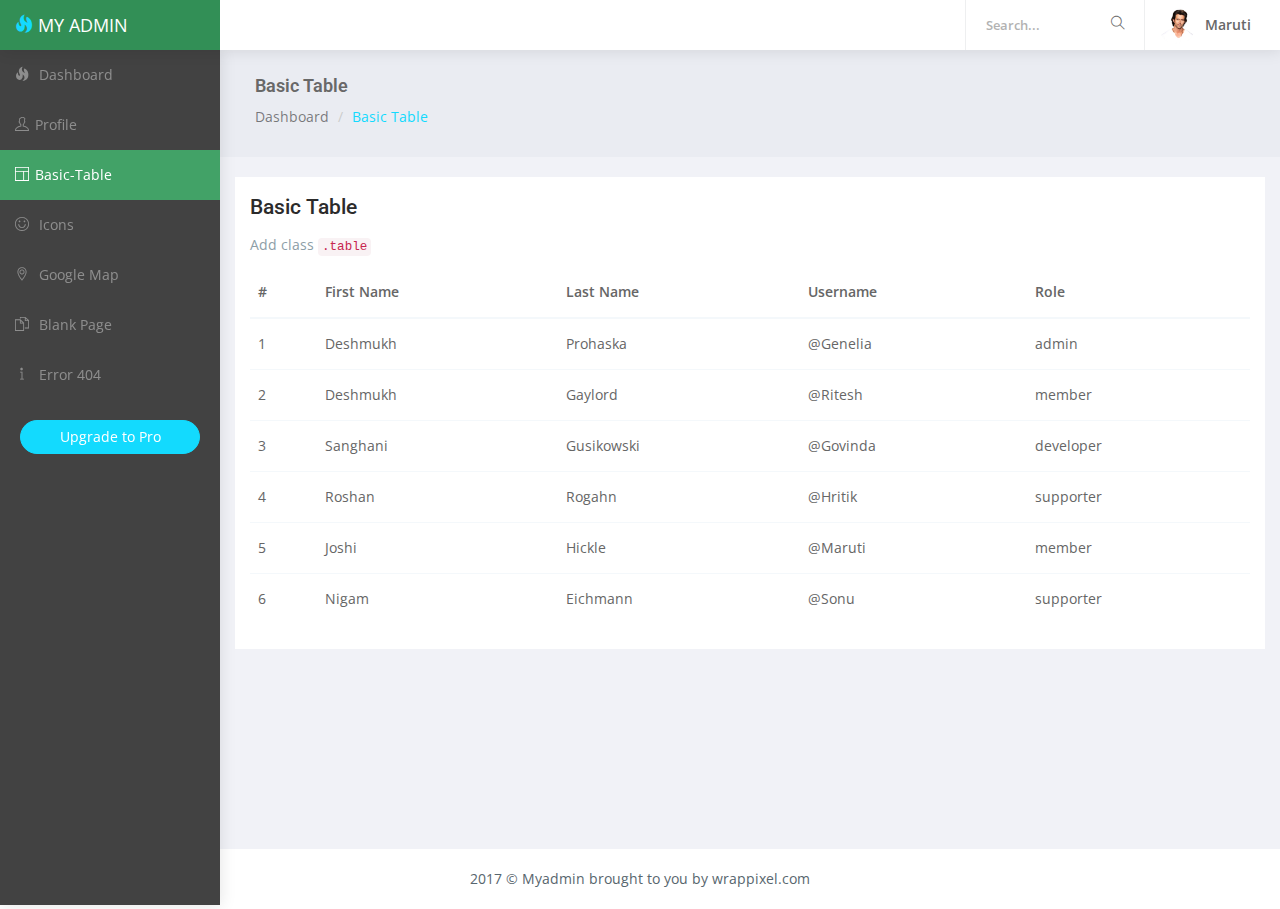
<file: youtubeProject/static/admin/basic-table.html>
<!DOCTYPE html>
<html lang="en">

<head>
    <meta charset="utf-8">
    <meta http-equiv="X-UA-Compatible" content="IE=edge">
    <meta name="viewport" content="width=device-width, initial-scale=1">
    <meta name="description" content="">
    <meta name="author" content="">
    <link rel="icon" type="image/png" sizes="16x16" href="images/favicon.png">
    <title>My Admin - is a responsive admin template</title>
    <!-- Bootstrap Core CSS -->
    <link href="bower_components/bootstrap/dist/css/bootstrap.min.css" rel="stylesheet">
    <!-- Menu CSS -->
    <link href="bower_components/metisMenu/dist/metisMenu.min.css" rel="stylesheet">
    <!-- Custom CSS -->
    <link href="css/style.css" rel="stylesheet">
    <!-- HTML5 Shim and Respond.js IE8 support of HTML5 elements and media queries -->
    <!-- WARNING: Respond.js doesn't work if you view the page via file:// -->
    <!--[if lt IE 9]>
    <script src="https://oss.maxcdn.com/libs/html5shiv/3.7.0/html5shiv.js"></script>
    <script src="https://oss.maxcdn.com/libs/respond.js/1.4.2/respond.min.js"></script>
<![endif]-->
</head>

<body>
    <!-- Preloader -->
    <div class="preloader">
        <div class="cssload-speeding-wheel"></div>
    </div>
    <div id="wrapper">
        <!-- Navigation -->
        <nav class="navbar navbar-default navbar-static-top" style="margin-bottom: 0">
            <div class="navbar-header"> <a class="navbar-toggle hidden-sm hidden-md hidden-lg " href="javascript:void(0)" data-toggle="collapse" data-target=".navbar-collapse"><i class="ti-menu"></i></a>
                <div class="top-left-part"><a class="logo" href="index.html"><i class="glyphicon glyphicon-fire"></i>&nbsp;<span class="hidden-xs">My Admin</span></a></div>
                <ul class="nav navbar-top-links navbar-left hidden-xs">
                    <li><a href="javascript:void(0)" class="open-close hidden-xs hidden-lg waves-effect waves-light"><i class="ti-arrow-circle-left ti-menu"></i></a></li>
                </ul>
                <ul class="nav navbar-top-links navbar-right pull-right">
                    <li>
                        <form role="search" class="app-search hidden-xs">
                            <input type="text" placeholder="Search..." class="form-control">
                            <a href=""><i class="ti-search"></i></a>
                        </form>
                    </li>
                    <li>
                        <a class="profile-pic" href="#"> <img src="images/users/hritik.jpg" alt="user-img" width="36" class="img-circle"><b class="hidden-xs">Maruti</b> </a>
                    </li>
                </ul>
            </div>
            <!-- /.navbar-header -->
            <!-- /.navbar-top-links -->
            <!-- /.navbar-static-side -->
        </nav>
        <div class="navbar-default sidebar nicescroll" role="navigation">
            <div class="sidebar-nav navbar-collapse ">
                <ul class="nav" id="side-menu">
                    <li class="sidebar-search hidden-sm hidden-md hidden-lg">
                        <div class="input-group custom-search-form">
                            <input type="text" class="form-control" placeholder="Search...">
                            <span class="input-group-btn">
                                <button class="btn btn-default" type="button"><i class="ti-search"></i> </button>
                            </span>
                        </div>
                    </li>
                    <li>
                        <a href="index.html" class="waves-effect"><i class="glyphicon glyphicon-fire fa-fw"></i> Dashboard</a>
                    </li>
                    <li>
                        <a href="profile.html" class="waves-effect"><i class="ti-user fa-fw"></i>Profile</a>
                    </li>
                    <li>
                        <a href="basic-table.html" class="waves-effect"><i class="ti-layout fa-fw"></i>Basic-Table</a>
                    </li>
                    <li>
                        <a href="themifyicon.html" class="waves-effect"><i class="ti-face-smile fa-fw"></i> Icons</a>
                    </li>
                    <li>
                        <a href="map-google.html" class="waves-effect"><i class="ti-location-pin fa-fw"></i> Google Map</a>
                    </li>
                    <li>
                        <a href="blank.html" class="waves-effect"><i class="ti-files fa-fw"></i> Blank Page</a>
                    </li>
                    <li>
                        <a href="404.html" class="waves-effect"><i class="ti-info fa-fw"></i> Error 404</a>
                    </li>
                </ul>
                <div class="center p-20">
                    <span class="hide-menu"><a href="http://wrappixel.com/templates/myadmin/" target="_blank" class="btn btn-info btn-block btn-rounded waves-effect waves-light">Upgrade to Pro</a></span>
                </div>
            </div>
            <!-- /.sidebar-collapse -->
        </div>
        <!-- Page Content -->
        <div id="page-wrapper">
            <div class="container-fluid">
                <div class="row bg-title">
                    <div class="col-lg-12">
                        <h4 class="page-title">Basic Table</h4>
                        <ol class="breadcrumb">
                            <li><a href="#">Dashboard</a></li>
                            <li class="active">Basic Table</li>
                        </ol>
                    </div>
                    <!-- /.col-lg-12 -->
                </div>
                <!-- row -->
                <div class="row">
                    <div class="col-sm-12">
                        <div class="white-box">
                            <h3>Basic Table</h3>
                            <p class="text-muted">Add class <code>.table</code></p>
                            <div class="table-responsive">
                                <table class="table">
                                    <thead>
                                        <tr>
                                            <th>#</th>
                                            <th>First Name</th>
                                            <th>Last Name</th>
                                            <th>Username</th>
                                            <th>Role</th>
                                        </tr>
                                    </thead>
                                    <tbody>
                                        <tr>
                                            <td>1</td>
                                            <td>Deshmukh</td>
                                            <td>Prohaska</td>
                                            <td>@Genelia</td>
                                            <td>admin</td>
                                        </tr>
                                        <tr>
                                            <td>2</td>
                                            <td>Deshmukh</td>
                                            <td>Gaylord</td>
                                            <td>@Ritesh</td>
                                            <td>member</td>
                                        </tr>
                                        <tr>
                                            <td>3</td>
                                            <td>Sanghani</td>
                                            <td>Gusikowski</td>
                                            <td>@Govinda</td>
                                            <td>developer</td>
                                        </tr>
                                        <tr>
                                            <td>4</td>
                                            <td>Roshan</td>
                                            <td>Rogahn</td>
                                            <td>@Hritik</td>
                                            <td>supporter</td>
                                        </tr>
                                        <tr>
                                            <td>5</td>
                                            <td>Joshi</td>
                                            <td>Hickle</td>
                                            <td>@Maruti</td>
                                            <td>member</td>
                                        </tr>
                                        <tr>
                                            <td>6</td>
                                            <td>Nigam</td>
                                            <td>Eichmann</td>
                                            <td>@Sonu</td>
                                            <td>supporter</td>
                                        </tr>
                                    </tbody>
                                </table>
                            </div>
                        </div>
                    </div>
                </div>
            </div>
            <!-- /.container-fluid -->
        </div>
        <!-- /#page-wrapper -->
        <footer class="footer text-center"> 2017 &copy; Myadmin brought to you by wrappixel.com </footer>
    </div>
    <!-- /#wrapper -->
    <!-- jQuery -->
    <script src="bower_components/jquery/dist/jquery.min.js"></script>
    <!-- Bootstrap Core JavaScript -->
    <script src="bower_components/bootstrap/dist/js/bootstrap.min.js"></script>
    <!-- Menu Plugin JavaScript -->
    <script src="bower_components/metisMenu/dist/metisMenu.min.js"></script>
    <!--Nice scroll JavaScript -->
    <script src="js/jquery.nicescroll.js"></script>
    <!--Wave Effects -->
    <script src="js/waves.js"></script>
    <!-- Custom Theme JavaScript -->
    <script src="js/myadmin.js"></script>
</body>

</html>
</file>
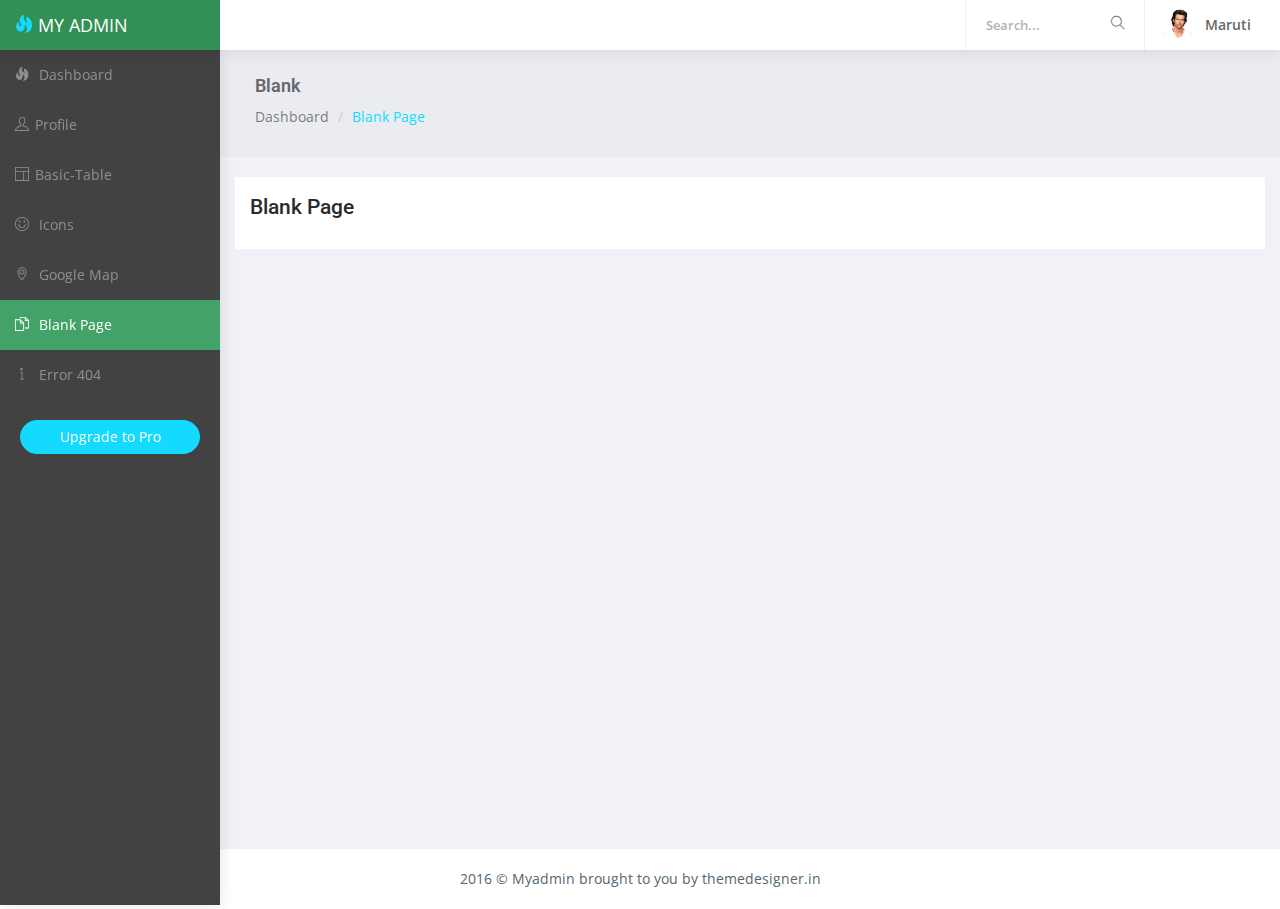
<file: youtubeProject/static/admin/blank.html>
<!DOCTYPE html>
<html lang="en">

<head>
    <meta charset="utf-8">
    <meta http-equiv="X-UA-Compatible" content="IE=edge">
    <meta name="viewport" content="width=device-width, initial-scale=1">
    <meta name="description" content="">
    <meta name="author" content="">
    <link rel="icon" type="image/png" sizes="16x16" href="images/favicon.png">
    <title>My Admin - is a responsive admin template</title>
    <!-- Bootstrap Core CSS -->
    <link href="bower_components/bootstrap/dist/css/bootstrap.min.css" rel="stylesheet">
    <!-- Menu CSS -->
    <link href="bower_components/metisMenu/dist/metisMenu.min.css" rel="stylesheet">
    <!-- Custom CSS -->
    <link href="css/style.css" rel="stylesheet">
    <!-- HTML5 Shim and Respond.js IE8 support of HTML5 elements and media queries -->
    <!-- WARNING: Respond.js doesn't work if you view the page via file:// -->
    <!--[if lt IE 9]>
    <script src="https://oss.maxcdn.com/libs/html5shiv/3.7.0/html5shiv.js"></script>
    <script src="https://oss.maxcdn.com/libs/respond.js/1.4.2/respond.min.js"></script>
<![endif]-->
</head>

<body>
    <!-- Preloader -->
    <div class="preloader">
        <div class="cssload-speeding-wheel"></div>
    </div>
    <div id="wrapper">
        <!-- Navigation -->
        <nav class="navbar navbar-default navbar-static-top" style="margin-bottom: 0">
            <div class="navbar-header"> <a class="navbar-toggle hidden-sm hidden-md hidden-lg " href="javascript:void(0)" data-toggle="collapse" data-target=".navbar-collapse"><i class="ti-menu"></i></a>
                <div class="top-left-part"><a class="logo" href="index.html"><i class="glyphicon glyphicon-fire"></i>&nbsp;<span class="hidden-xs">My Admin</span></a></div>
                <ul class="nav navbar-top-links navbar-left hidden-xs">
                    <li><a href="javascript:void(0)" class="open-close hidden-xs hidden-lg waves-effect waves-light"><i class="ti-arrow-circle-left ti-menu"></i></a></li>
                </ul>
                <ul class="nav navbar-top-links navbar-right pull-right">
                    <li>
                        <form role="search" class="app-search hidden-xs">
                            <input type="text" placeholder="Search..." class="form-control">
                            <a href=""><i class="ti-search"></i></a>
                        </form>
                    </li>
                    <li>
                        <a class="profile-pic" href="#"> <img src="images/users/hritik.jpg" alt="user-img" width="36" class="img-circle"><b class="hidden-xs">Maruti</b> </a>
                    </li>
                </ul>
            </div>
            <!-- /.navbar-header -->
            <!-- /.navbar-top-links -->
            <!-- /.navbar-static-side -->
        </nav>
        <div class="navbar-default sidebar nicescroll" role="navigation">
            <div class="sidebar-nav navbar-collapse ">
                <ul class="nav" id="side-menu">
                    <li class="sidebar-search hidden-sm hidden-md hidden-lg">
                        <div class="input-group custom-search-form">
                            <input type="text" class="form-control" placeholder="Search...">
                            <span class="input-group-btn">
                                <button class="btn btn-default" type="button"><i class="ti-search"></i> </button>
                            </span>
                        </div>
                    </li>
                    <li>
                        <a href="index.html" class="waves-effect"><i class="glyphicon glyphicon-fire fa-fw"></i> Dashboard</a>
                    </li>
                    <li>
                        <a href="profile.html" class="waves-effect"><i class="ti-user fa-fw"></i>Profile</a>
                    </li>
                    <li>
                        <a href="basic-table.html" class="waves-effect"><i class="ti-layout fa-fw"></i>Basic-Table</a>
                    </li>
                    <li>
                        <a href="themifyicon.html" class="waves-effect"><i class="ti-face-smile fa-fw"></i> Icons</a>
                    </li>
                    <li>
                        <a href="map-google.html" class="waves-effect"><i class="ti-location-pin fa-fw"></i> Google Map</a>
                    </li>
                    <li>
                        <a href="blank.html" class="waves-effect"><i class="ti-files fa-fw"></i> Blank Page</a>
                    </li>
                    <li>
                        <a href="404.html" class="waves-effect"><i class="ti-info fa-fw"></i> Error 404</a>
                    </li>
                </ul>
                <div class="center p-20">
                    <span class="hide-menu"><a href="http://wrappixel.com/templates/myadmin/" target="_blank" class="btn btn-info btn-block btn-rounded waves-effect waves-light">Upgrade to Pro</a></span>
                </div>
            </div>
            <!-- /.sidebar-collapse -->
        </div>
        <!-- Page Content -->
        <div id="page-wrapper">
            <div class="container-fluid">
                <div class="row bg-title">
                    <div class="col-lg-12">
                        <h4 class="page-title">Blank</h4>
                        <ol class="breadcrumb">
                            <li><a href="#">Dashboard</a></li>
                            <li class="active">Blank Page</li>
                        </ol>
                    </div>
                    <!-- /.col-lg-12 -->
                </div>
                <!-- row -->
                <div class="row">
                    <div class="col-md-12">
                        <div class="white-box">
                            <h3>Blank Page</h3>
                        </div>
                    </div>
                </div>
                <!-- /.row -->
            </div>
            <!-- /.container-fluid -->
        </div>
        <!-- /#page-wrapper -->
        <footer class="footer text-center"> 2016 &copy; Myadmin brought to you by themedesigner.in </footer>
        <footer class="footer text-center"> 2016 &copy; Myadmin brought to you by themedesigner.in </footer>
    </div>
    <!-- /#wrapper -->
    <!-- jQuery -->
    <script src="bower_components/jquery/dist/jquery.min.js"></script>
    <!-- Bootstrap Core JavaScript -->
    <script src="bower_components/bootstrap/dist/js/bootstrap.min.js"></script>
    <!-- Menu Plugin JavaScript -->
    <script src="bower_components/metisMenu/dist/metisMenu.min.js"></script>
    <!--Nice scroll JavaScript -->
    <script src="js/jquery.nicescroll.js"></script>
    <!--Wave Effects -->
    <script src="js/waves.js"></script>
    <!-- Custom Theme JavaScript -->
    <script src="js/myadmin.js"></script>
</body>

</html>
</file>
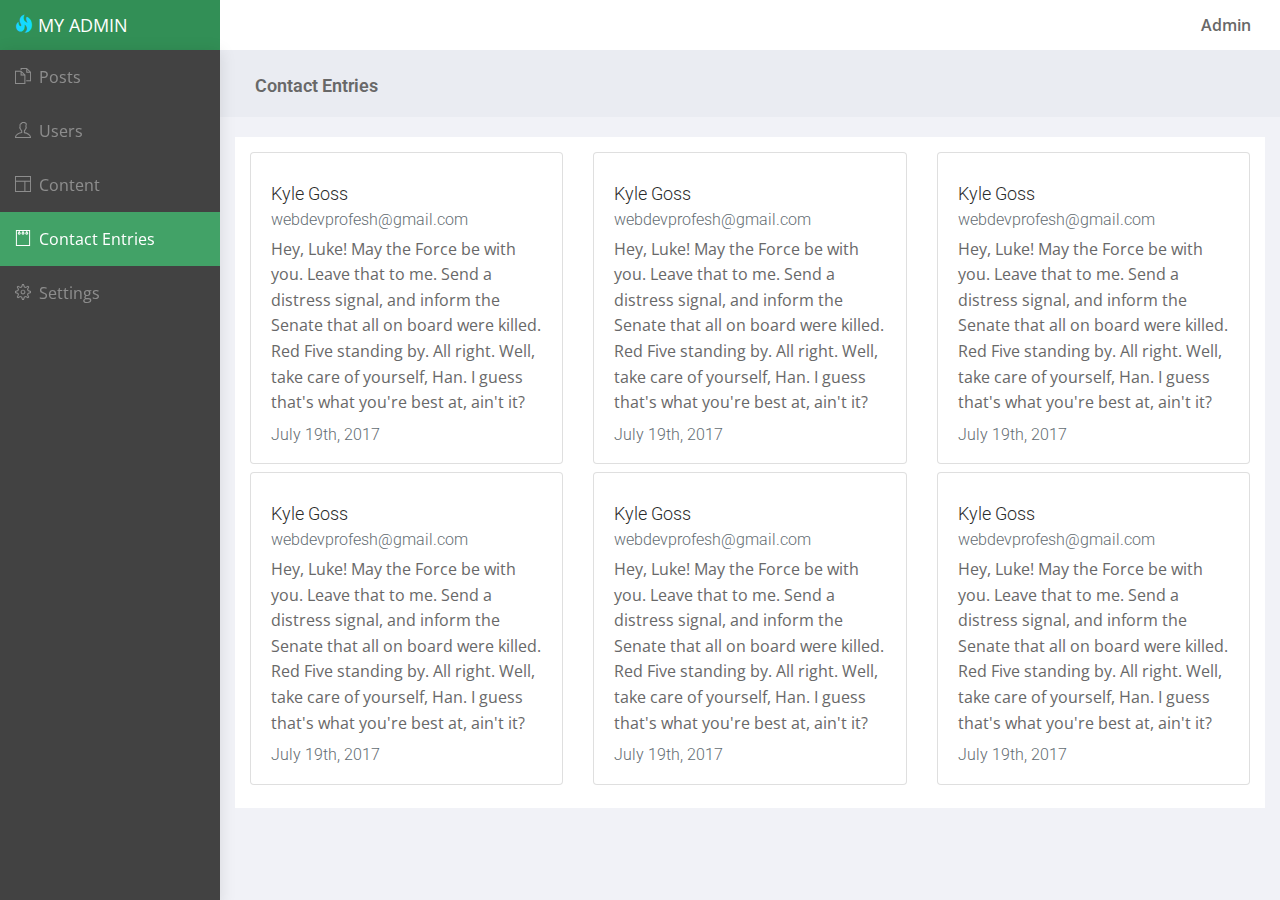
<file: youtubeProject/static/admin/contact-entries.html>
<!DOCTYPE html>
<html lang="en">

<head>
    <meta charset="utf-8">
    <meta http-equiv="X-UA-Compatible" content="IE=edge">
    <meta name="viewport" content="width=device-width, initial-scale=1">
    <meta name="description" content="">
    <meta name="author" content="">
    <link rel="icon" type="image/png" sizes="16x16" href="images/favicon.png">
    <title>Web Dev Profesh - My Admin</title>
    <!-- Bootstrap Core CSS -->
    <link href="../assets/css/bootstrap.min.css" rel="stylesheet">
    <!-- Menu CSS -->
    <link href="bower_components/metisMenu/dist/metisMenu.min.css" rel="stylesheet">

    <link href="bower_components/morrisjs/morris.css" rel="stylesheet">
    <!-- Admin CSS -->
    <link href="css/style.css" rel="stylesheet">
    <!-- HTML5 Shim and Respond.js IE8 support of HTML5 elements and media queries -->
    <!-- WARNING: Respond.js doesn't work if you view the page via file:// -->
    <!--[if lt IE 9]>
    <script src="https://oss.maxcdn.com/libs/html5shiv/3.7.0/html5shiv.js"></script>
    <script src="https://oss.maxcdn.com/libs/respond.js/1.4.2/respond.min.js"></script>
<![endif]-->
</head>

<body>
    <!-- Preloader -->
    <div class="preloader">
        <div class="cssload-speeding-wheel"></div>
    </div>
    <div id="wrapper">
        <!-- Navigation -->
        <nav class="navbar navbar-default navbar-static-top" style="margin-bottom: 0">
            <div class="navbar-header"> <a class="navbar-toggle hidden-sm-up " href="javascript:void(0)" data-toggle="collapse" data-target=".navbar-collapse"><i class="ti-menu"></i></a>
                <div class="top-left-part"><a class="logo" href="index.html"><i class="glyphicon glyphicon-fire"></i>&nbsp;<span class="hidden-xs-down">My Admin</span></a></div>
                <ul class="nav navbar-top-links navbar-left hidden-xs-down">
                    <li><a href="javascript:void(0)" class="open-close hidden-xs-down hidden-lg-up waves-effect waves-light"><i class="ti-arrow-circle-left ti-menu"></i></a></li>
                </ul>
                <ul class="nav navbar-top-links navbar-right float-right">
                    <li>
                        <a class="profile-pic" href="#"> <b>Admin</b> </a>
                    </li>
                </ul>
            </div>
            <!-- /.navbar-header -->
            <!-- /.navbar-top-links -->
            <!-- /.navbar-static-side -->
        </nav>
        <div class="navbar-default sidebar nicescroll" role="navigation">
            <div class="sidebar-nav navbar-collapse ">
                <ul class="nav" id="side-menu">
                    <li>
                        <a href="index.html" class="waves-effect"><i class="ti ti-files fa-fw"></i> Posts</a>
                    </li>
                    <li>
                        <a href="users.html" class="waves-effect"><i class="ti-user fa-fw"></i> Users</a>
                    </li>
                    <li>
                        <a href="content.html" class="waves-effect"><i class="ti-layout fa-fw"></i> Content</a>
                    </li>
                    <li>
                        <a href="contact-entries.html" class="waves-effect"><i class="ti-notepad fa-fw"></i> Contact Entries</a>
                    </li>
                    <li>
                        <a href="settings.html" class="waves-effect"><i class="ti-settings fa-fw"></i> Settings</a>
                    </li>
                </ul>
            </div>
            <!-- /.sidebar-collapse -->
        </div>
        <!-- Page Content -->
        <div id="page-wrapper">
            <div class="container-fluid">
                <div class="row bg-title">
                    <div class="col-lg-12">
                        <h4 class="page-title">Contact Entries</h4>
                    </div>
                    <!-- /.col-lg-12 -->
                </div>
                <!-- /.row -->
                <div class="row">
                    <div class="col-md-12 col-lg-12 col-sm-12">
                        <div class="white-box">
                            <div class="row row-in">
                              <div class="col mb-2">
                                <div class="card">
                                  <div class="card-block">
                                    <h4 class="card-title">Kyle Goss</h4>
                                    <h6 class="card-subtitle mb-2 text-muted">webdevprofesh@gmail.com</h6>
                                    <p class="card-text">Hey, Luke! May the Force be with you. Leave that to me. Send a distress signal, and inform the Senate that all on board were killed. Red Five standing by. All right. Well, take care of yourself, Han. I guess that's what you're best at, ain't it?</p>
                                    <h6 class="card-subtitle text-muted">July 19th, 2017</h6>
                                  </div>
                                </div>
                              </div>
                              <div class="col mb-2">
                                <div class="card">
                                  <div class="card-block">
                                    <h4 class="card-title">Kyle Goss</h4>
                                    <h6 class="card-subtitle mb-2 text-muted">webdevprofesh@gmail.com</h6>
                                    <p class="card-text">Hey, Luke! May the Force be with you. Leave that to me. Send a distress signal, and inform the Senate that all on board were killed. Red Five standing by. All right. Well, take care of yourself, Han. I guess that's what you're best at, ain't it?</p>
                                    <h6 class="card-subtitle text-muted">July 19th, 2017</h6>
                                  </div>
                                </div>
                              </div>
                              <div class="col mb-2">
                                <div class="card">
                                  <div class="card-block">
                                    <h4 class="card-title">Kyle Goss</h4>
                                    <h6 class="card-subtitle mb-2 text-muted">webdevprofesh@gmail.com</h6>
                                    <p class="card-text">Hey, Luke! May the Force be with you. Leave that to me. Send a distress signal, and inform the Senate that all on board were killed. Red Five standing by. All right. Well, take care of yourself, Han. I guess that's what you're best at, ain't it?</p>
                                    <h6 class="card-subtitle text-muted">July 19th, 2017</h6>
                                  </div>
                                </div>
                              </div>
                              <div class="col mb-2">
                                <div class="card">
                                  <div class="card-block">
                                    <h4 class="card-title">Kyle Goss</h4>
                                    <h6 class="card-subtitle mb-2 text-muted">webdevprofesh@gmail.com</h6>
                                    <p class="card-text">Hey, Luke! May the Force be with you. Leave that to me. Send a distress signal, and inform the Senate that all on board were killed. Red Five standing by. All right. Well, take care of yourself, Han. I guess that's what you're best at, ain't it?</p>
                                    <h6 class="card-subtitle text-muted">July 19th, 2017</h6>
                                  </div>
                                </div>
                              </div>
                              <div class="col mb-2">
                                <div class="card">
                                  <div class="card-block">
                                    <h4 class="card-title">Kyle Goss</h4>
                                    <h6 class="card-subtitle mb-2 text-muted">webdevprofesh@gmail.com</h6>
                                    <p class="card-text">Hey, Luke! May the Force be with you. Leave that to me. Send a distress signal, and inform the Senate that all on board were killed. Red Five standing by. All right. Well, take care of yourself, Han. I guess that's what you're best at, ain't it?</p>
                                    <h6 class="card-subtitle text-muted">July 19th, 2017</h6>
                                  </div>
                                </div>
                              </div>
                              <div class="col mb-2">
                                <div class="card">
                                  <div class="card-block">
                                    <h4 class="card-title">Kyle Goss</h4>
                                    <h6 class="card-subtitle mb-2 text-muted">webdevprofesh@gmail.com</h6>
                                    <p class="card-text">Hey, Luke! May the Force be with you. Leave that to me. Send a distress signal, and inform the Senate that all on board were killed. Red Five standing by. All right. Well, take care of yourself, Han. I guess that's what you're best at, ain't it?</p>
                                    <h6 class="card-subtitle text-muted">July 19th, 2017</h6>
                                  </div>
                                </div>
                              </div>
                            </div>
                        </div>
                    </div>
                </div>
            </div>
            <!-- /.container-fluid -->
        </div>
        <!-- /#page-wrapper -->
    </div>
    <!-- /#wrapper -->
    <!-- jQuery -->
    <script src="bower_components/jquery/dist/jquery.min.js"></script>
    <!-- Bootstrap Core JavaScript -->
    <script src="bower_components/bootstrap/dist/js/bootstrap.min.js"></script>
    <!-- Menu Plugin JavaScript -->
    <script src="bower_components/metisMenu/dist/metisMenu.min.js"></script>
    <!--Nice scroll JavaScript -->
    <script src="js/jquery.nicescroll.js"></script>
    <!--Morris JavaScript -->
    <script src="bower_components/raphael/raphael-min.js"></script>
    <script src="bower_components/morrisjs/morris.js"></script>
    <!--Wave Effects -->
    <script src="js/waves.js"></script>
    <!-- Custom Theme JavaScript -->
    <script src="js/myadmin.js"></script>
    <script src="js/dashboard1.js"></script>
</body>

</html>
</file>
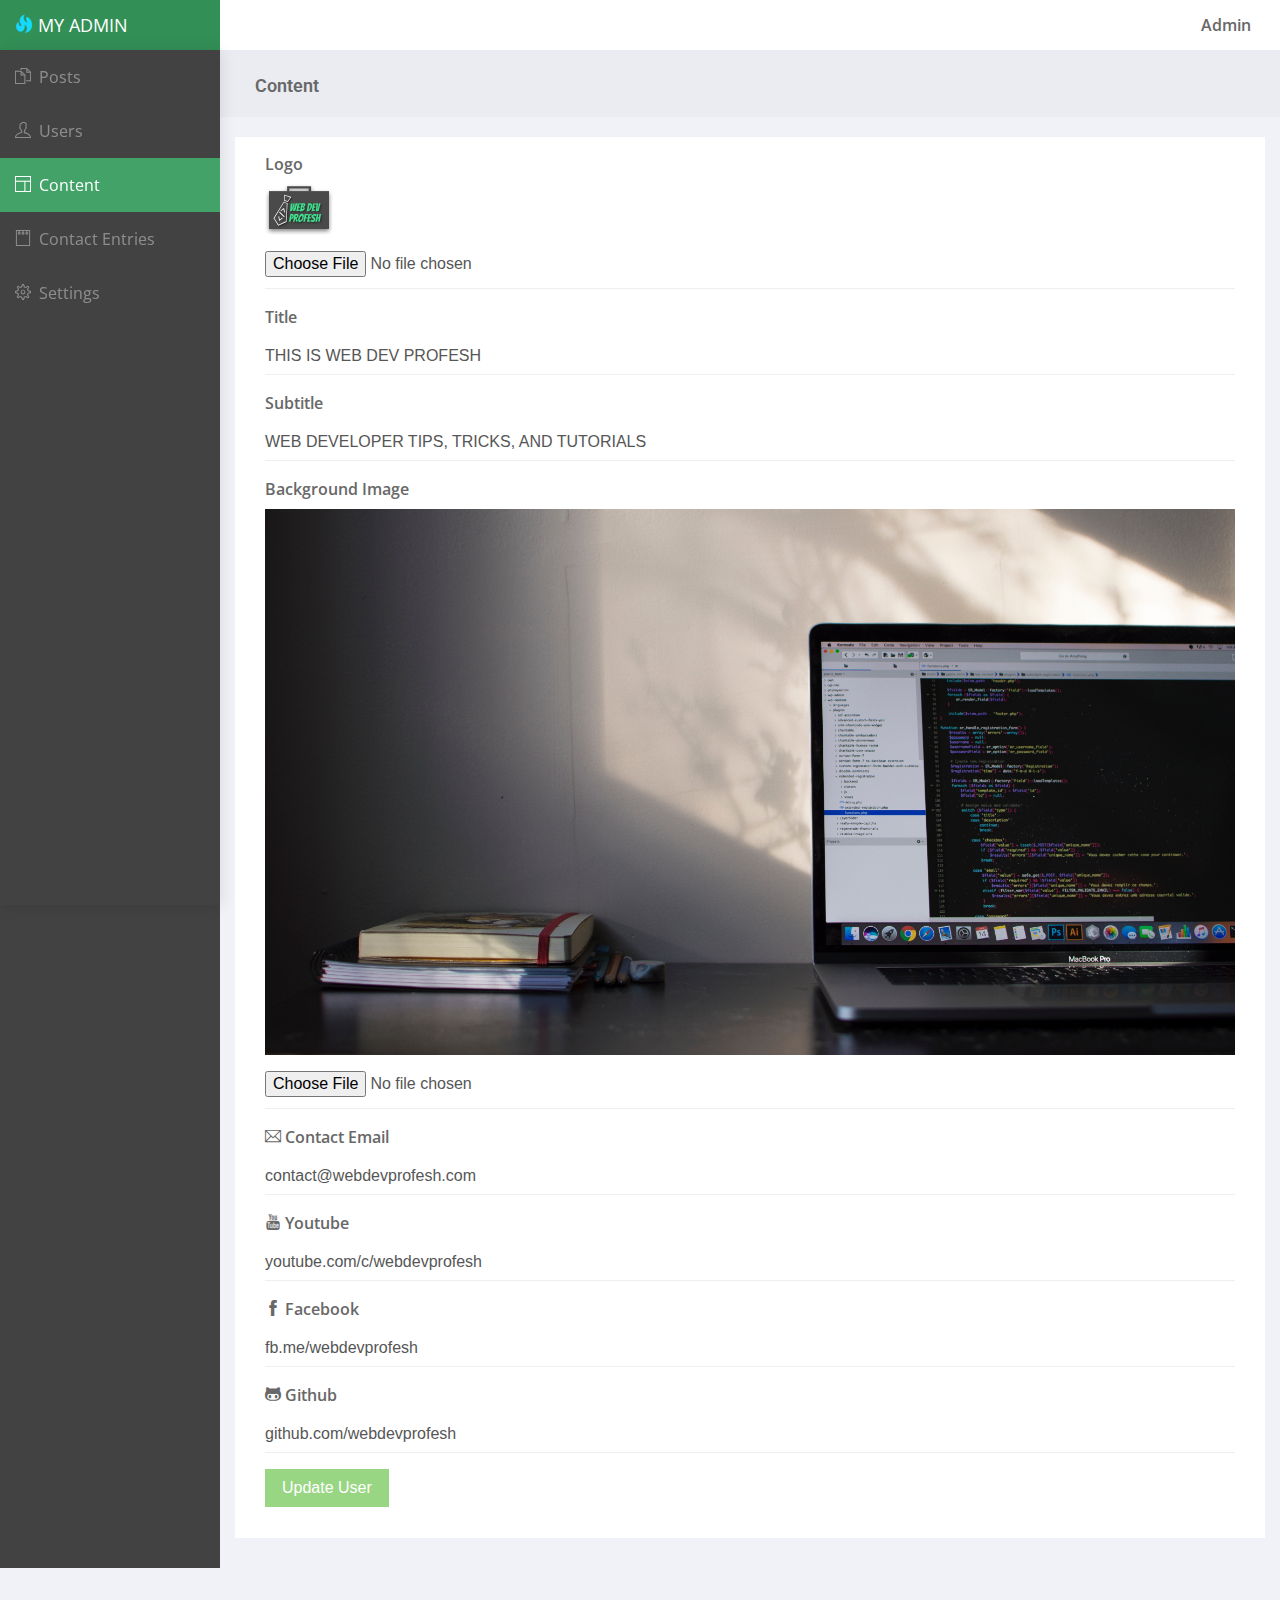
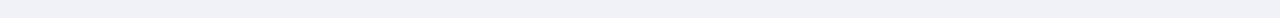
<file: youtubeProject/static/admin/content.html>
<!DOCTYPE html>
<html lang="en">

  <head>
      <meta charset="utf-8">
      <meta http-equiv="X-UA-Compatible" content="IE=edge">
      <meta name="viewport" content="width=device-width, initial-scale=1">
      <meta name="description" content="">
      <meta name="author" content="">
      <link rel="icon" type="image/png" sizes="16x16" href="../images/favicon.png">
      <title>Web Dev Profesh - My Admin</title>
      <!-- Bootstrap Core CSS -->
      <link href="../assets/css/bootstrap.min.css" rel="stylesheet">
      <!-- Menu CSS -->
      <link href="bower_components/metisMenu/dist/metisMenu.min.css" rel="stylesheet">

      <link href="bower_components/morrisjs/morris.css" rel="stylesheet">
      <!-- Admin CSS -->
      <link href="css/style.css" rel="stylesheet">
      <!-- HTML5 Shim and Respond.js IE8 support of HTML5 elements and media queries -->
      <!-- WARNING: Respond.js doesn't work if you view the page via file:// -->
      <!--[if lt IE 9]>
      <script src="https://oss.maxcdn.com/libs/html5shiv/3.7.0/html5shiv.js"></script>
      <script src="https://oss.maxcdn.com/libs/respond.js/1.4.2/respond.min.js"></script>
  <![endif]-->
  </head>

  <body>
    <!-- Preloader -->
    <div class="preloader">
        <div class="cssload-speeding-wheel"></div>
    </div>
    <div id="wrapper">
        <!-- Navigation -->
        <nav class="navbar navbar-default navbar-static-top" style="margin-bottom: 0">
            <div class="navbar-header"> <a class="navbar-toggle hidden-sm-up " href="javascript:void(0)" data-toggle="collapse" data-target=".navbar-collapse"><i class="ti-menu"></i></a>
                <div class="top-left-part"><a class="logo" href="../index.html"><i class="glyphicon glyphicon-fire"></i>&nbsp;<span class="hidden-xs-down">My Admin</span></a></div>
                <ul class="nav navbar-top-links navbar-left hidden-xs-down">
                    <li><a href="javascript:void(0)" class="open-close hidden-xs-down hidden-lg-up waves-effect waves-light"><i class="ti-arrow-circle-left ti-menu"></i></a></li>
                </ul>
                <ul class="nav navbar-top-links navbar-right float-right">
                    <li>
                        <a class="profile-pic" href="#"> <b>Admin</b> </a>
                    </li>
                </ul>
            </div>
            <!-- /.navbar-header -->
            <!-- /.navbar-top-links -->
            <!-- /.navbar-static-side -->
        </nav>
        <div class="navbar-default sidebar nicescroll" role="navigation">
            <div class="sidebar-nav navbar-collapse ">
                <ul class="nav" id="side-menu">
                    <li>
                        <a href="index.html" class="waves-effect"><i class="ti ti-files fa-fw"></i> Posts</a>
                    </li>
                    <li>
                        <a href="users.html" class="waves-effect"><i class="ti-user fa-fw"></i> Users</a>
                    </li>
                    <li>
                        <a href="content.html" class="waves-effect"><i class="ti-layout fa-fw"></i> Content</a>
                    </li>
                    <li>
                        <a href="contact-entries.html" class="waves-effect"><i class="ti-notepad fa-fw"></i> Contact Entries</a>
                    </li>
                    <li>
                        <a href="settings.html" class="waves-effect"><i class="ti-settings fa-fw"></i> Settings</a>
                    </li>
                </ul>
            </div>
            <!-- /.sidebar-collapse -->
        </div>
    <!-- Page Content -->
    <div id="page-wrapper">
        <div class="container-fluid">
            <div class="row bg-title">
                <div class="col-lg-12">
                    <h4 class="page-title">Content</h4>
                </div>
                <!-- /.col-lg-12 -->
            </div>
            <!-- row -->
            <div class="row">
                <div class="col">
                    <div class="white-box">
                        <form action="#" method="post" class="form-horizontal form-material">
                            <div class="form-group">
                                <label for="logo" class="col-md-12">Logo</label>
                                <div class="col-md-12">
                                    <img src="../assets/images/logo.svg" alt="">
                                </div>
                            </div>
                            <div class="form-group">
                                <div class="col-md-12">
                                    <input type="file" class="form-control form-control-line" id="logo" name="logo">
                                </div>
                            </div>
                            <div class="form-group">
                                <label for="title" class="col-md-12">Title</label>
                                <div class="col-md-12">
                                    <input type="input" placeholder="Title" class="form-control form-control-line" name="title" value="THIS IS WEB DEV PROFESH">
                                </div>
                            </div>
                            <div class="form-group">
                                <label for="subtitle" class="col-md-12">Subtitle</label>
                                <div class="col-md-12">
                                    <input type="input" placeholder="Subtitle" class="form-control form-control-line" name="subtitle" value="WEB DEVELOPER TIPS, TRICKS, AND TUTORIALS">
                                </div>
                            </div>
                            <div class="form-group">
                                <label for="bg-image" class="col-md-12">Background Image</label>
                                <div class="col-md-12">
                                    <img src="../assets/images/working.jpg" alt="">
                                </div>
                            </div>
                            <div class="form-group">
                                <div class="col-md-12">
                                    <input type="file" class="form-control form-control-line" id="bg-image" name="bg-image">
                                </div>
                            </div>
                            <div class="form-group">
                                <label for="contact-email" class="col-md-12"><i class="ti-email"></i> Contact Email</label>
                                <div class="col col-md-12">
                                  <input type="input" placeholder="Email Address" class="form-control form-control-line" id="contact-email" name="contact-email" value="contact@webdevprofesh.com">
                                </div>
                            </div>
                            <div class="form-group">
                                <label for="youtube" class="col-md-12"><i class="ti-youtube"></i> Youtube</label>
                                <div class="col-md-12">
                                  <input type="input" placeholder="Channel URL" class="form-control form-control-line" id="youtube" name="youtube" value="youtube.com/c/webdevprofesh">
                                </div>
                            </div>
                            <div class="form-group">
                                <label for="facebook" class="col-md-12"><i class="ti-facebook"></i> Facebook</label>
                                <div class="col-md-12">
                                  <input type="input" placeholder="Facebook Profile URL" class="form-control form-control-line" id="facebook" name="facebook" value="fb.me/webdevprofesh">
                                </div>
                            </div>
                            <div class="form-group">
                                <label for="github" class="col-md-12"><i class="ti-github"></i> Github</label>
                                <div class="col-md-12">
                                  <input type="input" placeholder="Github Profile URL" class="form-control form-control-line" id="github" name="github" value="github.com/webdevprofesh">
                                </div>
                            </div>

                            <div class="form-group">
                                <div class="col-sm-12">
                                    <button class="btn btn-success">Update User</button>
                                </div>
                            </div>
                        </form>
                    </div>
                </div>
            </div>
            <!-- /.row -->
        </div>
        <!-- /.container-fluid -->
    </div>
    <!-- /#page-wrapper -->
  </div>
  <!-- /#wrapper -->
  <!-- jQuery -->
  <script src="bower_components/jquery/dist/jquery.min.js"></script>
  <!-- Bootstrap Core JavaScript -->
  <script src="bower_components/bootstrap/dist/js/bootstrap.min.js"></script>
  <!-- Menu Plugin JavaScript -->
  <script src="bower_components/metisMenu/dist/metisMenu.min.js"></script>
  <!--Nice scroll JavaScript -->
  <script src="js/jquery.nicescroll.js"></script>
  <!--Wave Effects -->
  <script src="js/waves.js"></script>
  <!-- Custom Theme JavaScript -->
  <script src="js/myadmin.js"></script>
</body>

</html>
</file>
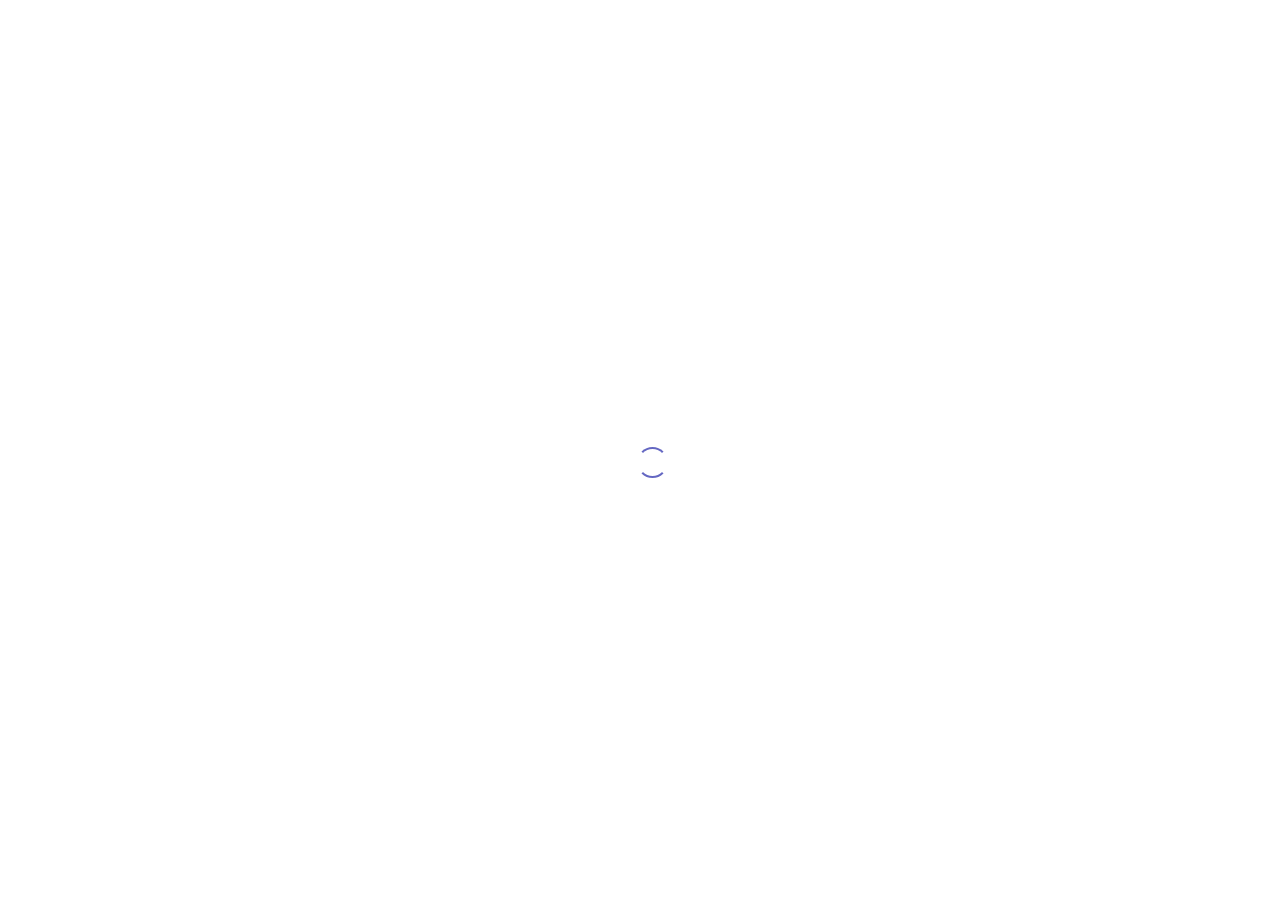
<file: youtubeProject/static/admin/map-google.html>
<!DOCTYPE html>
<html lang="en">

<head>
    <meta charset="utf-8">
    <meta http-equiv="X-UA-Compatible" content="IE=edge">
    <meta name="viewport" content="width=device-width, initial-scale=1">
    <meta name="description" content="">
    <meta name="author" content="">
    <link rel="icon" type="image/png" sizes="16x16" href="images/favicon.png">
    <title>My Admin - is a responsive admin template</title>
    <!-- Bootstrap Core CSS -->
    <link href="bower_components/bootstrap/dist/css/bootstrap.min.css" rel="stylesheet">
    <!-- Menu CSS -->
    <link href="bower_components/metisMenu/dist/metisMenu.min.css" rel="stylesheet">
    <!-- Custom CSS -->
    <link href="css/style.css" rel="stylesheet">
    <!-- HTML5 Shim and Respond.js IE8 support of HTML5 elements and media queries -->
    <!-- WARNING: Respond.js doesn't work if you view the page via file:// -->
    <!--[if lt IE 9]>
    <script src="https://oss.maxcdn.com/libs/html5shiv/3.7.0/html5shiv.js"></script>
    <script src="https://oss.maxcdn.com/libs/respond.js/1.4.2/respond.min.js"></script>
<![endif]-->
</head>

<body>
    <!-- Preloader -->
    <div class="preloader">
        <div class="cssload-speeding-wheel"></div>
    </div>
    <div id="wrapper">
        <!-- Navigation -->
        <nav class="navbar navbar-default navbar-static-top" style="margin-bottom: 0">
            <div class="navbar-header"> <a class="navbar-toggle hidden-sm hidden-md hidden-lg " href="javascript:void(0)" data-toggle="collapse" data-target=".navbar-collapse"><i class="ti-menu"></i></a>
                <div class="top-left-part"><a class="logo" href="index.html"><i class="glyphicon glyphicon-fire"></i>&nbsp;<span class="hidden-xs">My Admin</span></a></div>
                <ul class="nav navbar-top-links navbar-left hidden-xs">
                    <li><a href="javascript:void(0)" class="open-close hidden-xs hidden-lg waves-effect waves-light"><i class="ti-arrow-circle-left ti-menu"></i></a></li>
                </ul>
                <ul class="nav navbar-top-links navbar-right pull-right">
                    <li>
                        <form role="search" class="app-search hidden-xs">
                            <input type="text" placeholder="Search..." class="form-control">
                            <a href=""><i class="ti-search"></i></a>
                        </form>
                    </li>
                    <li>
                        <a class="profile-pic" href="#"> <img src="images/users/hritik.jpg" alt="user-img" width="36" class="img-circle"><b class="hidden-xs">Maruti</b> </a>
                    </li>
                </ul>
            </div>
            <!-- /.navbar-header -->
            <!-- /.navbar-top-links -->
            <!-- /.navbar-static-side -->
        </nav>
        <div class="navbar-default sidebar nicescroll" role="navigation">
            <div class="sidebar-nav navbar-collapse ">
                <ul class="nav" id="side-menu">
                    <li class="sidebar-search hidden-sm hidden-md hidden-lg">
                        <div class="input-group custom-search-form">
                            <input type="text" class="form-control" placeholder="Search...">
                            <span class="input-group-btn">
                                <button class="btn btn-default" type="button"><i class="ti-search"></i> </button>
                            </span>
                        </div>
                    </li>
                    <li>
                        <a href="index.html" class="waves-effect"><i class="glyphicon glyphicon-fire fa-fw"></i> Dashboard</a>
                    </li>
                    <li>
                        <a href="profile.html" class="waves-effect"><i class="ti-user fa-fw"></i>Profile</a>
                    </li>
                    <li>
                        <a href="basic-table.html" class="waves-effect"><i class="ti-layout fa-fw"></i>Basic-Table</a>
                    </li>
                    <li>
                        <a href="themifyicon.html" class="waves-effect"><i class="ti-face-smile fa-fw"></i> Icons</a>
                    </li>
                    <li>
                        <a href="map-google.html" class="waves-effect"><i class="ti-location-pin fa-fw"></i> Google Map</a>
                    </li>
                    <li>
                        <a href="blank.html" class="waves-effect"><i class="ti-files fa-fw"></i> Blank Page</a>
                    </li>
                    <li>
                        <a href="404.html" class="waves-effect"><i class="ti-info fa-fw"></i> Error 404</a>
                    </li>
                </ul>
                <div class="center p-20">
                    <span class="hide-menu"><a href="http://wrappixel.com/templates/myadmin/" target="_blank" class="btn btn-info btn-block btn-rounded waves-effect waves-light">Upgrade to Pro</a></span>
                </div>
            </div>
            <!-- /.sidebar-collapse -->
        </div>
        <!-- Page Content -->
        <div id="page-wrapper">
            <div class="container-fluid">
                <div class="row bg-title">
                    <div class="col-lg-12">
                        <h4 class="page-title">Google Maps</h4>
                        <ol class="breadcrumb">
                            <li><a href="#">Dashboard</a></li>
                            <li class="active">Google Maps Page</li>
                        </ol>
                    </div>
                    <!-- /.col-lg-12 -->
                </div>
                <!-- row -->
                <div class="row">
                    <div class="col-sm-12">
                        <div class="white-box">
                            <h3>Simple Basic Map</h3>
                            <div id="gmaps-simple" class="gmaps"></div>
                        </div>
                    </div>
                </div>
            </div>
            <!-- /.container-fluid -->
        </div>
        <!-- /#page-wrapper -->
        <footer class="footer text-center"> 2017 &copy; Myadmin brought to you by wrappixel.com </footer>
    </div>
    <!-- /#wrapper -->
    <!-- jQuery -->
    <script src="bower_components/jquery/dist/jquery.min.js"></script>
    <!-- Bootstrap Core JavaScript -->
    <script src="bower_components/bootstrap/dist/js/bootstrap.min.js"></script>
    <!-- Menu Plugin JavaScript -->
    <script src="bower_components/metisMenu/dist/metisMenu.min.js"></script>
    <!--Nice scroll JavaScript -->
    <script src="js/jquery.nicescroll.js"></script>
    <!--Wave Effects -->
    <script src="js/waves.js"></script>
    <!-- Custom Theme JavaScript -->
    <script src="js/myadmin.js"></script>
    <!-- google maps api -->
    <script src="http://maps.google.com/maps/api/js?sensor=true"></script>
    <script src="bower_components/gmaps/gmaps.min.js"></script>
    <script src="bower_components/gmaps/jquery.gmaps.js"></script>
</body>

</html>
</file>
<file: youtubeProject/static/admin/css/style.css>
@import url(https://fonts.googleapis.com/css?family=Open+Sans:400,300,400italic,600,700,800);
@import url(https://fonts.googleapis.com/css?family=Roboto:100,300,400,500,700,900);
@import "spinners.css";
.preloader {
    width: 100%;
    height: 100%;
    top: 0;
    position: fixed;
    z-index: 99999;
    background: #fff
}

.preloader .cssload-speeding-wheel {
    position: absolute;
    top: calc(50% - 3.5px);
    left: calc(50% - 3.5px)
}

* {
    outline: 0!important
}

body {
    background: #424242;
    font-family: 'Open Sans', sans-serif;
    margin: 0;
    overflow-x: hidden;
    color: #686868
}

html {
    position: relative;
    min-height: 100%;
    background: #f1f2f7
}

h1,
h2,
h3,
h4,
h5,
h6 {
    color: #2b2b2b;
    font-family: Roboto, sans-serif;
    margin: 10px 0;
    font-weight: 300
}

h1 {
    line-height: 48px;
    font-size: 36px
}

h2 {
    line-height: 36px;
    font-size: 24px
}

h3 {
    line-height: 30px;
    font-size: 21px
}

h4 {
    line-height: 22px;
    font-size: 18px
}

h5 {
    font-size: 16px;
    font-size: 14px
}

blockquote {
    border-left: 5px solid #13dafe!important;
    border: 1px solid rgba(120, 130, 140, .13)
}

p {
    line-height: 1.6
}

b {
    font-weight: 600
}

img {
  max-width: 100%;
}

body a {
    color: #42A267;
}

body a:hover {
    color: #328F56!important;
}

a:active,
a:focus,
a:hover {
    outline: 0;
    text-decoration: none
}

.clear {
    clear: both
}

.font-12 {
    font-size: 12px
}

hr {
    border-color: rgba(120, 130, 140, .13)
}

.b-t {
    border-top: 1px solid rgba(120, 130, 140, .13)
}

.b-b {
    border-bottom: 1px solid rgba(120, 130, 140, .13)
}

.b-l {
    border-left: 1px solid rgba(120, 130, 140, .13)
}

.b-r {
    border-right: 1px solid rgba(120, 130, 140, .13)
}

.b-all {
    border: 1px solid rgba(120, 130, 140, .13)
}

.b-none {
    border: 0!important
}

.max-height {
    height: 310px;
    overflow: auto
}

.p-0 {
    padding: 0!important
}

.p-10 {
    padding: 10px!important
}

.p-20 {
    padding: 20px!important
}

.p-30 {
    padding: 30px!important
}

.p-l-0 {
    padding-left: 0!important
}

.p-l-10 {
    padding-left: 10px!important
}

.p-l-20 {
    padding-left: 20px!important
}

.p-r-0 {
    padding-right: 0!important
}

.p-r-10 {
    padding-right: 10px!important
}

.p-r-20 {
    padding-right: 20px!important
}

.p-t-0 {
    padding-top: 0!important
}

.p-t-10 {
    padding-top: 10px!important
}

.p-t-20 {
    padding-top: 20px!important
}

.p-b-0 {
    padding-bottom: 0!important
}

.p-b-10 {
    padding-bottom: 10px!important
}

.p-b-20 {
    padding-bottom: 20px!important
}

.m-0 {
    margin: 0!important
}

.m-l-5 {
    margin-left: 5px!important
}

.m-l-10 {
    margin-left: 10px!important
}

.m-l-15 {
    margin-left: 15px!important
}

.m-l-20 {
    margin-left: 20px!important
}

.m-l-30 {
    margin-left: 30px!important
}

.m-l-40 {
    margin-left: 40px!important
}

.m-r-5 {
    margin-right: 5px!important
}

.m-r-10 {
    margin-right: 10px!important
}

.m-r-15 {
    margin-right: 15px!important
}

.m-r-20 {
    margin-right: 20px!important
}

.m-r-30 {
    margin-right: 30px!important
}

.m-r-40 {
    margin-right: 40px!important
}

.m-t-5 {
    margin-top: 5px!important
}

.m-t-0 {
    margin-top: 0!important
}

.m-t-10 {
    margin-top: 10px!important
}

.m-t-15 {
    margin-top: 15px!important
}

.m-t-20 {
    margin-top: 20px!important
}

.m-t-30 {
    margin-top: 30px!important
}

.m-t-40 {
    margin-top: 40px!important
}

.m-b-0 {
    margin-bottom: 0!important
}

.m-b-5 {
    margin-bottom: 5px!important
}

.m-b-10 {
    margin-bottom: 10px!important
}

.m-b-15 {
    margin-bottom: 15px!important
}

.m-b-20 {
    margin-bottom: 20px!important
}

.m-b-30 {
    margin-bottom: 30px!important
}

.m-b-40 {
    margin-bottom: 40px!important
}

.font-bold {
    font-weight: 700
}

.font-normal {
    font-weight: 400
}

.font-light {
    font-weight: 300
}

.pull-in {
    margin-left: -15px;
    margin-right: -15px
}

.b-0 {
    border: none!important
}

.vertical-middle {
    vertical-align: middle
}

.bx-shadow {
    -moz-box-shadow: 0 1px 2px 0 rgba(0, 0, 0, .1);
    -webkit-box-shadow: 0 1px 2px 0 rgba(0, 0, 0, .1);
    box-shadow: 0 1px 2px 0 rgba(0, 0, 0, .1)
}

.mx-box {
    max-height: 380px;
    min-height: 380px
}

.thumb-sm {
    height: 32px;
    width: 32px
}

.thumb-md {
    height: 48px;
    width: 48px
}

.thumb-lg {
    height: 88px;
    width: 88px
}

.badge {
    text-transform: uppercase;
    font-weight: 600;
    padding: 3px 5px;
    font-size: 12px;
    margin-top: 1px;
    background-color: #ffca4a
}

.badge-xs {
    font-size: 9px
}

.badge-sm,
.badge-xs {
    -webkit-transform: translate(0, -2px);
    -ms-transform: translate(0, -2px);
    -o-transform: translate(0, -2px);
    transform: translate(0, -2px)
}

.badge-success {
    background-color: #99d683
}

.badge-info {
    background-color: #13dafe
}

.badge-warning {
    background-color: #ffca4a
}

.badge-danger {
    background-color: #f96262
}

.badge-purple {
    background-color: #6164c1
}

.badge-red {
    background-color: #fb3a3a
}

.badge-inverse {
    background-color: #4c5667
}

.text-white {
    color: #fff
}

.text-danger {
    color: #f96262
}

.text-muted {
    color: #8d9ea7
}

.text-warning {
    color: #ffca4a
}

.text-success {
    color: #99d683
}

.text-info {
    color: #13dafe
}

.text-inverse {
    color: #4c5667
}

.text-blue {
    color: #13dafe
}

.text-purple {
    color: #6164c1
}

.text-dark {
    color: #686868!important
}

.bg-primary {
    background-color: #6164c1!important
}

.bg-success {
    background-color: #99d683!important
}

.bg-info {
    background-color: #13dafe!important
}

.bg-warning {
    background-color: #ffca4a!important
}

.bg-danger {
    background-color: #f96262!important
}

.bg-inverse {
    background-color: #4c5667!important
}

.bg-purple {
    background-color: #6164c1!important
}

.bg-white {
    background-color: #fff!important
}

label {
    font-weight: 600
}

.label {
    font-weight: 600;
    letter-spacing: .05em;
    padding: .3em .6em
}

.label-rouded {
    font-weight: 600;
    letter-spacing: .05em;
    padding: 5px 0;
    width: 20px;
    height: 20px;
    border-radius: 100%
}

.label-success {
    background-color: #99d683
}

.label-info {
    background-color: #13dafe
}

.label-warning {
    background-color: #ffca4a
}

.label-danger {
    background-color: #f96262
}

.label-purple {
    background-color: #6164c1
}

.label-red {
    background-color: #fb3a3a
}

.label-inverse {
    background-color: #4c5667
}

.dropdown-menu {
    padding-bottom: 8px
}

.dropdown-menu>li>a {
    padding: 9px 20px
}

.navbar-top-links .progress {
    margin-bottom: 6px
}

.btn {
    border-radius: 0
}

.form-control {
    background-color: #fff;
    border: 1px solid;
    border-radius: 0;
    box-shadow: none;
    color: #565656;
    height: 38px;
    max-width: 100%;
    padding: 7px 12px;
    transition: all 300ms linear 0s
}

.form-control:focus {
    box-shadow: none;
    border-color: #2b2b2b
}

.input-group-btn .btn {
    padding: 8px 12px
}

.list-group-item,
.list-group-item:first-child {
    border-radius: 0;
    border: 0
}

.well,
pre {
    background: #fff;
    border-radius: 0
}

.tab-content {
    padding: 30px 0 20px
}

.nav-tabs>li>a {
    border-radius: 0;
    color: #2b2b2b
}

.nav-tabs>li>a:focus,
.nav-tabs>li>a:hover {
    background: #fff
}

.modal-content {
    border-radius: 0;
    box-shadow: 0 5px 15px rgba(0, 0, 0, .1)
}

.alert {
    border-radius: 0
}

.carousel-control {
    width: 8%
}

.carousel-control span {
    position: absolute;
    top: 50%;
    z-index: 5;
    display: inline-block;
    font-size: 30px
}

.popover {
    border-radius: 0
}

.popover-title {
    padding: 5px 14px
}

.tooltip-inner {
    border-radius: 0;
    padding: 5px 10px
}

.pagination>li:first-child>a,
.pagination>li:first-child>span {
    border-bottom-left-radius: 0;
    border-top-left-radius: 0
}

.pagination>li:last-child>a,
.pagination>li:last-child>span {
    border-bottom-right-radius: 0;
    border-top-right-radius: 0
}

.pagination>li>a,
.pagination>li>span {
    color: #2b2b2b
}

.pagination>li>a:focus,
.pagination>li>a:hover,
.pagination>li>span:focus,
.pagination>li>span:hover {
    background-color: #e4e7ea
}

.pagination-split li {
    margin-left: 5px;
    display: inline-block;
    float: left
}

.pagination-split li:first-child {
    margin-left: 0
}

.pagination-split li a {
    -moz-border-radius: 0;
    -webkit-border-radius: 0;
    border-radius: 0
}

.pagination>.active>a,
.pagination>.active>a:focus,
.pagination>.active>a:hover,
.pagination>.active>span,
.pagination>.active>span:focus,
.pagination>.active>span:hover {
    background-color: #13dafe;
    border-color: #13dafe
}

.pager li>a,
.pager li>span {
    -moz-border-radius: 0;
    -webkit-border-radius: 0;
    border-radius: 0;
    color: #2b2b2b
}

.table-box {
    display: table;
    width: 100%
}

.cell {
    display: table-cell;
    vertical-align: middle
}

.jqstooltip {
    width: auto!important;
    height: auto!important
}

#wrapper {
    width: 100%
}

#page-wrapper {
    padding: 0 0 60px;
    min-height: 568px;
    background: #f1f2f7
}

.content-wrapper #page-wrapper {
    margin-left: 0;
    width: 100%!important
}

.footer {
    background: #fff;
    color: #58666e;
    left: 0;
    padding: 20px 30px;
    position: absolute;
    right: 0
}

.bg-title {
    background: #eaecf2;
    overflow: hidden;
    padding: 15px 20px 10px;
    margin-bottom: 20px
}

.bg-title h4 {
    color: #686868;
    font-weight: 600
}

.bg-title .breadcrumb {
    background: 0 0;
    padding: 0
}

.bg-title .breadcrumb a {
    color: rgba(0, 0, 0, .5)
}

.bg-title .breadcrumb a:hover {
    color: #000
}

.bg-title .breadcrumb .active,
.logo i {
    color: #13dafe
}

.top-left-part {
    width: 220px;
    float: left;
    background: #328F56
}

.top-left-part a {
    color: #fff;
    font-size: 18px;
    line-height: 50px;
    padding-left: 15px;
    text-transform: uppercase
}

.navbar-header {
    width: 100%;
    background: #fff;
    border: 0
}

.navbar-default {
    border: 0;
    box-shadow: 1px 1px 15px rgba(0, 0, 0, .1)
}

.navbar-top-links {
    margin-right: 0
}

.navbar-top-links .badge {
    position: absolute;
    right: 6px;
    top: 11px
}

.navbar-top-links>li {
    float: left
}

.navbar-top-links li:last-child {
    margin-right: 15px
}

.dropdown-menu {
    border-radius: 0;
    border: 0;
    margin-top: 0
}

.navbar-top-links>li>a {
    color: #686868;
    padding: 0 14px;
    line-height: 50px;
    min-height: 50px
}

.navbar-top-links>li>a:hover {
    background: rgba(0, 0, 0, .1)
}

.navbar-top-links>li>a:focus {
    background: rgba(0, 0, 0, 0)
}

.nav .open>a,
.nav .open>a:focus,
.nav .open>a:hover {
    background: rgba(0, 0, 0, .1)
}

.navbar-top-links .dropdown-menu li {
    display: block
}

.navbar-top-links .dropdown-menu li:last-child {
    margin-right: 0
}

.navbar-top-links .dropdown-menu li a div {
    white-space: normal
}

.navbar-top-links .dropdown-alerts,
.navbar-top-links .dropdown-messages,
.navbar-top-links .dropdown-tasks {
    width: 310px;
    min-width: 0
}

.navbar-top-links .dropdown-messages {
    margin-left: 5px
}

.navbar-top-links .dropdown-tasks {
    margin-left: -59px
}

.navbar-top-links .dropdown-alerts {
    margin-left: -123px
}

.navbar-top-links .dropdown-user {
    right: 0;
    left: auto
}

.navbar-header .navbar-toggle {
    float: none;
    padding: 0 15px;
    line-height: 50px;
    border: 0;
    color: rgba(0, 0, 0, .5);
    margin: 0;
    display: inline-block;
    border-radius: 0
}

.navbar-header .navbar-toggle:focus,
.navbar-header .navbar-toggle:hover {
    background: rgba(0, 0, 0, .3);
    color: #fff
}

.app-search {
    position: relative;
    margin: 0;
    color: #686868
}

.app-search a {
    position: absolute;
    top: 14px;
    right: 20px;
    color: #686868
}

.app-search .form-control,
.app-search .form-control:focus {
    border: none;
    border-left: 1px solid rgba(120, 130, 140, .13);
    border-right: 1px solid rgba(120, 130, 140, .13);
    background: #fff;
    font-size: 13px;
    color: #686868;
    padding-left: 20px;
    padding-right: 40px;
    box-shadow: none;
    height: 50px;
    font-weight: 600;
    width: 180px;
    display: inline-block;
    line-height: 50px;
    transition: .5s ease-out
}

.app-search .form-control::-moz-placeholder {
    color: #686868;
    opacity: .5
}

.app-search .form-control::-webkit-input-placeholder {
    color: #686868;
    opacity: .5
}

.app-search .form-control::-ms-placeholder {
    color: #686868;
    opacity: .5
}

.nav-small-cap {
    color: #8d9ea7;
    cursor: default;
    font-size: 13px;
    letter-spacing: .035em;
    padding: 12px 15px!important;
    pointer-events: none
}

.profile-pic {
    padding: 0 20px;
    line-height: 50px
}

.profile-pic img {
    margin-right: 10px
}

.drop-title {
    border-bottom: 1px solid rgba(0, 0, 0, .1);
    color: #2b2b2b;
    font-size: 15px;
    font-weight: 600;
    padding: 11px 20px 15px
}

.btn-outline {
    color: inherit;
    background-color: transparent;
    transition: all .5s
}

.btn-rounded {
    border-radius: 60px
}

.btn-primary {
    background: #6164c1;
    border: 1px solid #6164c1
}

.btn-primary:hover {
    background: #6164c1;
    opacity: .8;
    border: 1px solid #6164c1
}

.btn-success {
    background: #99d683;
    border: 1px solid #99d683
}

.btn-success:hover {
    background: #99d683;
    opacity: .8;
    border: 1px solid #99d683
}

.btn-info {
    background: #13dafe;
    border: 1px solid #13dafe
}

.btn-info:hover {
    background: #13dafe;
    opacity: .8;
    border: 1px solid #13dafe
}

.btn-warning {
    background: #ffca4a;
    border: 1px solid #ffca4a
}

.btn-warning:hover {
    background: #ffca4a;
    opacity: .8;
    border: 1px solid #ffca4a
}

.btn-danger {
    background: #f96262;
    border: 1px solid #f96262
}

.btn-danger:hover {
    background: #f96262;
    opacity: .8;
    border: 1px solid #f96262
}

.btn-white {
    background: #fff;
    border: 1px solid rgba(120, 130, 140, .13)
}

.btn-white:hover {
    opacity: .8;
    border: 1px solid rgba(120, 130, 140, .13)
}

.btn-white:focus {
    background: rgba(120, 130, 140, .13)
}

.btn-primary.btn-outline {
    color: #6164c1;
    background-color: #fff
}

.btn-primary.btn-outline:hover {
    background: #6164c1
}

.btn-success.btn-outline {
    color: #99d683;
    background-color: transparent
}

.btn-success.btn-outline:hover {
    background: #99d683
}

.btn-info.btn-outline {
    color: #13dafe;
    background-color: transparent
}

.btn-info.btn-outline:hover {
    background: #13dafe
}

.btn-warning.btn-outline {
    color: #ffca4a;
    background-color: transparent
}

.btn-warning.btn-outline:hover {
    background: #ffca4a
}

.btn-danger.btn-outline {
    color: #f96262;
    background-color: transparent
}

.btn-danger.btn-outline:hover {
    background: #f96262
}

.button-box .btn {
    margin: 0 0 8px 5px
}

.btn-danger.btn-outline:hover,
.btn-info.btn-outline:hover,
.btn-primary.btn-outline:hover,
.btn-success.btn-outline:hover,
.btn-warning.btn-outline:hover {
    color: #fff
}

.btn-label {
    background: rgba(0, 0, 0, .05);
    display: inline-block;
    margin: -6px 12px -6px -14px;
    padding: 7px 15px
}

.btn-facebook {
    color: #fff!important;
    background-color: #3b5998!important
}

.btn-twitter {
    color: #fff!important;
    background-color: #55acee!important
}

.btn-linkedin {
    color: #fff!important;
    background-color: #007bb6!important
}

.btn-dribbble {
    color: #fff!important;
    background-color: #ea4c89!important
}

.btn-googleplus {
    color: #fff!important;
    background-color: #dd4b39!important
}

.btn-instagram {
    color: #fff!important;
    background-color: #3f729b!important
}

.btn-pinterest {
    color: #fff!important;
    background-color: #cb2027!important
}

.btn-dropbox {
    color: #fff!important;
    background-color: #007ee5!important
}

.btn-flickr {
    color: #fff!important;
    background-color: #ff0084!important
}

.btn-tumblr {
    color: #fff!important;
    background-color: #32506d!important
}

.btn-skype {
    color: #fff!important;
    background-color: #00aff0!important
}

.btn-youtube {
    color: #fff!important;
    background-color: #b00!important
}

.btn-github {
    color: #fff!important;
    background-color: #171515!important
}

.btn-primary.active.focus,
.btn-primary.active:focus,
.btn-primary.active:hover,
.btn-primary.focus,
.btn-primary.focus:active,
.btn-primary:active:focus,
.btn-primary:active:hover,
.btn-primary:focus,
.open>.dropdown-toggle.btn-primary.focus,
.open>.dropdown-toggle.btn-primary:focus,
.open>.dropdown-toggle.btn-primary:hover {
    background-color: #6164c1;
    border: 1px solid #6164c1
}

.btn-success.active.focus,
.btn-success.active:focus,
.btn-success.active:hover,
.btn-success.focus,
.btn-success.focus:active,
.btn-success:active:focus,
.btn-success:active:hover,
.btn-success:focus,
.open>.dropdown-toggle.btn-success.focus,
.open>.dropdown-toggle.btn-success:focus,
.open>.dropdown-toggle.btn-success:hover {
    background-color: #99d683;
    border: 1px solid #99d683
}

.btn-info.active.focus,
.btn-info.active:focus,
.btn-info.active:hover,
.btn-info.focus,
.btn-info.focus:active,
.btn-info:active:focus,
.btn-info:active:hover,
.btn-info:focus,
.open>.dropdown-toggle.btn-info.focus,
.open>.dropdown-toggle.btn-info:focus,
.open>.dropdown-toggle.btn-info:hover {
    background-color: #13dafe;
    border: 1px solid #13dafe
}

.btn-warning.active.focus,
.btn-warning.active:focus,
.btn-warning.active:hover,
.btn-warning.focus,
.btn-warning.focus:active,
.btn-warning:active:focus,
.btn-warning:active:hover,
.btn-warning:focus,
.open>.dropdown-toggle.btn-warning.focus,
.open>.dropdown-toggle.btn-warning:focus,
.open>.dropdown-toggle.btn-warning:hover {
    background-color: #ffca4a;
    border: 1px solid #ffca4a
}

.btn-danger.active.focus,
.btn-danger.active:focus,
.btn-danger.active:hover,
.btn-danger.focus,
.btn-danger.focus:active,
.btn-danger:active:focus,
.btn-danger:active:hover,
.btn-danger:focus,
.open>.dropdown-toggle.btn-danger.focus,
.open>.dropdown-toggle.btn-danger:focus,
.open>.dropdown-toggle.btn-danger:hover {
    background-color: #f96262;
    border: 1px solid #f96262
}

.btn-inverse,
.btn-inverse.active,
.btn-inverse.focus,
.btn-inverse:active,
.btn-inverse:focus,
.btn-inverse:hover,
.open>.dropdown-toggle.btn-inverse {
    background-color: #4c5667;
    border: 1px solid #4c5667;
    color: #fff
}

.chat {
    margin: 0;
    padding: 0;
    list-style: none
}

.chat li {
    margin-bottom: 10px;
    padding-bottom: 5px;
    border-bottom: 1px dotted rgba(120, 130, 140, .13)
}

.chat li.left .chat-body {
    margin-left: 60px
}

.chat li.right .chat-body {
    margin-right: 60px
}

.chat li .chat-body p {
    margin: 0
}

.chat .glyphicon,
.panel .slidedown .glyphicon {
    margin-right: 5px
}

.chat-panel .panel-body {
    height: 350px;
    overflow-y: scroll
}

.login-panel {
    margin-top: 25%
}

.flot-chart {
    display: block;
    height: 400px
}

.flot-chart-content {
    width: 100%;
    height: 100%
}

table.dataTable thead .sorting,
table.dataTable thead .sorting_asc,
table.dataTable thead .sorting_asc_disabled,
table.dataTable thead .sorting_desc,
table.dataTable thead .sorting_desc_disabled {
    background: 0 0
}

table.dataTable thead .sorting_asc:after {
    content: "\f0de";
    float: right;
    font-family: fontawesome
}

table.dataTable thead .sorting_desc:after {
    content: "\f0dd";
    float: right;
    font-family: fontawesome
}

table.dataTable thead .sorting:after {
    content: "\f0dc";
    float: right;
    font-family: fontawesome;
    color: rgba(50, 50, 50, .5)
}

.btn-circle {
    width: 30px;
    height: 30px;
    padding: 6px 0;
    border-radius: 15px;
    text-align: center;
    font-size: 12px;
    line-height: 1.428571429
}

.btn-circle.btn-lg {
    width: 50px;
    height: 50px;
    padding: 10px 16px;
    border-radius: 25px;
    font-size: 18px;
    line-height: 1.33
}

.btn-circle.btn-xl {
    width: 70px;
    height: 70px;
    padding: 10px 16px;
    border-radius: 35px;
    font-size: 24px;
    line-height: 1.33
}

.show-grid [class^=col-] {
    padding-top: 10px;
    padding-bottom: 10px;
    border: 1px solid rgba(120, 130, 140, .13);
    background-color: #f4f8fb
}

.show-grid {
    margin: 15px 0
}

.huge {
    font-size: 40px
}

.white-box {
    background: #fff;
    padding: 15px;
    margin-bottom: 20px
}

.white-box h3 {
    margin: 0 0 12px;
    font-weight: 500
}

.panel {
    border-radius: 0;
    border: 0
}

.panel .panel-heading {
    border-radius: 0
}

.panel .panel-heading a {
    color: #fff;
    margin-left: 8px
}

.panel .panel-heading a:hover {
    color: rgba(255, 255, 255, .5)
}

.panel .panel-heading a i {
    font-size: 12px
}

.panel .panel-footer {
    background: #fff;
    border-radius: 0
}

.panel-green,
.panel-success {
    border-color: #99d683
}

.panel-green .panel-heading,
.panel-success .panel-heading {
    border-color: #99d683;
    color: #fff;
    background-color: #99d683
}

.panel-green a,
.panel-success a {
    color: #99d683
}

.panel-green a:hover,
.panel-success a:hover {
    color: #6ac34a
}

.panel-darkblue,
.panel-primary {
    border-color: #6164c1
}

.panel-darkblue .panel-heading,
.panel-primary .panel-heading {
    border-color: #6164c1;
    color: #fff;
    background-color: #6164c1
}

.panel-darkblue a,
.panel-primary a {
    color: #6164c1
}

.panel-darkblue a:hover,
.panel-primary a:hover {
    color: #3c3f99
}

.panel-blue,
.panel-info {
    border-color: #13dafe
}

.panel-blue .panel-heading,
.panel-info .panel-heading {
    border-color: #13dafe;
    color: #fff;
    background-color: #13dafe
}

.panel-blue a,
.panel-info a {
    color: #13dafe
}

.panel-blue a:hover,
.panel-info a:hover {
    color: #01a6c4
}

.panel-danger,
.panel-red {
    border-color: #f96262
}

.panel-danger .panel-heading,
.panel-red .panel-heading {
    border-color: #f96262;
    color: #fff;
    background-color: #f96262
}

.panel-danger a,
.panel-red a {
    color: #f96262
}

.panel-danger a:hover,
.panel-red a:hover {
    color: #f61818
}

.panel-warning,
.panel-yellow {
    border-color: #ffca4a
}

.panel-warning .panel-heading,
.panel-yellow .panel-heading {
    border-color: #ffca4a;
    color: #fff;
    background-color: #ffca4a
}

.panel-warning a,
.panel-yellow a {
    color: #ffca4a
}

.panel-warning a:hover,
.panel-yellow a:hover {
    color: #fdb300
}

.panel-default,
.panel-white {
    border-color: rgba(120, 130, 140, .13)
}

.panel-default .panel-heading,
.panel-white .panel-heading {
    color: #2b2b2b;
    background-color: #fff;
    border-bottom: 1px solid rgba(120, 130, 140, .13)
}

.panel-default .panel-heading a,
.panel-white .panel-heading a {
    color: rgba(0, 0, 0, .5)
}

.panel-default .panel-body,
.panel-default .panel-heading a:hover,
.panel-white .panel-body,
.panel-white .panel-heading a:hover {
    color: #2b2b2b
}

.panel-default .panel-footer,
.panel-white .panel-footer {
    background: #fff;
    color: #2b2b2b;
    border-top: 1px solid rgba(120, 130, 140, .13)
}

.panel-default a,
.panel-white a {
    color: #2b2b2b
}

.panel-default a:hover,
.panel-white a:hover {
    color: #2c313b
}

.full-panel-info {
    border-color: #13dafe
}

.full-panel-info .panel-heading {
    border-color: #13dafe;
    color: #fff;
    background-color: #13dafe;
    border-bottom: 1px solid rgba(120, 130, 140, .13)
}

.full-panel-info .panel-body {
    background: #13dafe;
    color: #fff
}

.full-panel-info .panel-footer {
    background: #13dafe;
    color: #fff;
    border-top: 1px solid rgba(120, 130, 140, .13)
}

.full-panel-info a {
    color: #13dafe
}

.full-panel-info a:hover {
    color: #01a6c4
}

.full-panel-warning {
    border-color: #ffca4a
}

.full-panel-warning .panel-heading {
    border-color: #ffca4a;
    color: #fff;
    background-color: #ffca4a;
    border-bottom: 1px solid rgba(120, 130, 140, .13)
}

.full-panel-warning .panel-body {
    background: #ffca4a;
    color: #fff
}

.full-panel-warning .panel-footer {
    background: #ffca4a;
    color: #fff;
    border-top: 1px solid rgba(120, 130, 140, .13)
}

.full-panel-warning a {
    color: #ffca4a
}

.full-panel-warning a:hover {
    color: #fdb300
}

.full-panel-success {
    border-color: #99d683
}

.full-panel-success .panel-heading {
    border-color: #99d683;
    color: #fff;
    background-color: #99d683;
    border-bottom: 1px solid rgba(120, 130, 140, .13)
}

.full-panel-success .panel-body {
    background: #99d683;
    color: #fff
}

.full-panel-success .panel-footer {
    background: #99d683;
    color: #fff;
    border-top: 1px solid rgba(120, 130, 140, .13)
}

.full-panel-success a {
    color: #99d683
}

.full-panel-success a:hover {
    color: #6ac34a
}

.full-panel-purple {
    border-color: #6164c1
}

.full-panel-purple .panel-heading {
    color: #fff;
    background-color: #6164c1;
    border-bottom: 1px solid rgba(120, 130, 140, .13)
}

.full-panel-purple .panel-body {
    background: #6164c1;
    color: #fff
}

.full-panel-purple .panel-footer {
    background: #6164c1;
    color: #fff;
    border-top: 1px solid rgba(120, 130, 140, .13)
}

.full-panel-purple a {
    color: #6164c1
}

.full-panel-purple a:hover {
    color: #3c3f99
}

.full-panel-danger {
    border-color: #f96262
}

.full-panel-danger .panel-heading {
    border-color: #f96262;
    color: #fff;
    background-color: #f96262;
    border-bottom: 1px solid rgba(120, 130, 140, .13)
}

.full-panel-danger .panel-body {
    background: #f96262;
    color: #fff
}

.full-panel-danger .panel-footer {
    background: #f96262;
    color: #fff;
    border-top: 1px solid rgba(120, 130, 140, .13)
}

.full-panel-danger a {
    color: #f96262
}

.full-panel-danger a:hover {
    color: #f61818
}

.full-panel-inverse {
    border-color: #4c5667
}

.full-panel-inverse .panel-heading {
    border-color: #4c5667;
    color: #fff;
    background-color: #4c5667;
    border-bottom: 1px solid rgba(120, 130, 140, .13)
}

.full-panel-inverse .panel-body {
    background: #4c5667;
    color: #fff
}

.full-panel-inverse .panel-footer {
    background: #4c5667;
    color: #fff;
    border-top: 1px solid rgba(120, 130, 140, .13)
}

.full-panel-inverse a {
    color: #4c5667
}

.full-panel-inverse a:hover {
    color: #2c313b
}

.full-panel-default {
    border-color: rgba(120, 130, 140, .13)
}

.full-panel-default .panel-heading {
    color: #2b2b2b;
    background-color: #fff;
    border-bottom: 1px solid rgba(120, 130, 140, .13)
}

.full-panel-default .panel-body {
    color: #2b2b2b
}

.full-panel-default .panel-footer {
    background: #fff;
    color: #2b2b2b;
    border-top: 1px solid rgba(120, 130, 140, .13)
}

.full-panel-default a {
    color: #2b2b2b
}

.full-panel-default a:hover {
    color: #2c313b
}

.panel-opcl {
    float: right
}

.panel-opcl i {
    margin-left: 8px;
    font-size: 10px;
    cursor: pointer
}

.fa-fw {
    width: 20px!important;
    display: inline-block!important;
    text-align: left!important
}

.waves-effect {
    position: relative;
    cursor: pointer;
    display: inline-block;
    overflow: hidden;
    -webkit-user-select: none;
    -moz-user-select: none;
    -ms-user-select: none;
    user-select: none;
    -webkit-tap-highlight-color: transparent
}

.waves-effect .waves-ripple {
    position: absolute;
    border-radius: 50%;
    width: 20px;
    height: 20px;
    margin-top: -10px;
    margin-left: -10px;
    opacity: 0;
    background: rgba(0, 0, 0, .08);
    -webkit-transition: all .5s ease-out;
    -moz-transition: all .5s ease-out;
    -o-transition: all .5s ease-out;
    transition: all .5s ease-out;
    -webkit-transition-property: -webkit-transform, opacity;
    -moz-transition-property: -moz-transform, opacity;
    -o-transition-property: -o-transform, opacity;
    transition-property: transform, opacity;
    -webkit-transform: scale(0);
    -moz-transform: scale(0);
    -ms-transform: scale(0);
    -o-transform: scale(0);
    transform: scale(0);
    pointer-events: none
}

.waves-effect.waves-light .waves-ripple {
    background: rgba(255, 255, 255, .4);
    background: -webkit-radial-gradient(rgba(255, 255, 255, .2) 0, rgba(255, 255, 255, .3) 40%, rgba(255, 255, 255, .4) 50%, rgba(255, 255, 255, .5) 60%, rgba(255, 255, 255, 0) 70%);
    background: -o-radial-gradient(rgba(255, 255, 255, .2) 0, rgba(255, 255, 255, .3) 40%, rgba(255, 255, 255, .4) 50%, rgba(255, 255, 255, .5) 60%, rgba(255, 255, 255, 0) 70%);
    background: -moz-radial-gradient(rgba(255, 255, 255, .2) 0, rgba(255, 255, 255, .3) 40%, rgba(255, 255, 255, .4) 50%, rgba(255, 255, 255, .5) 60%, rgba(255, 255, 255, 0) 70%);
    background: radial-gradient(rgba(255, 255, 255, .2) 0, rgba(255, 255, 255, .3) 40%, rgba(255, 255, 255, .4) 50%, rgba(255, 255, 255, .5) 60%, rgba(255, 255, 255, 0) 70%)
}

.waves-effect.waves-classic .waves-ripple {
    background: rgba(0, 0, 0, .2)
}

.waves-effect.waves-classic.waves-light .waves-ripple {
    background: rgba(255, 255, 255, .4)
}

.waves-notransition {
    -webkit-transition: none!important;
    -moz-transition: none!important;
    -o-transition: none!important;
    transition: none!important
}

.waves-button,
.waves-circle {
    -webkit-transform: translateZ(0);
    -moz-transform: translateZ(0);
    -ms-transform: translateZ(0);
    -o-transform: translateZ(0);
    transform: translateZ(0);
    -webkit-mask-image: -webkit-radial-gradient(circle, #fff 100%, #000 100%)
}

.waves-button,
.waves-button-input,
.waves-button:hover,
.waves-button:visited {
    white-space: nowrap;
    vertical-align: middle;
    cursor: pointer;
    border: none;
    outline: 0;
    color: inherit;
    background-color: rgba(0, 0, 0, 0);
    font-size: 1em;
    line-height: 1em;
    text-align: center;
    text-decoration: none;
    z-index: 1
}

.waves-button {
    padding: .85em 1.1em;
    border-radius: .2em
}

.waves-button-input {
    margin: 0;
    padding: .85em 1.1em
}

.waves-input-wrapper {
    border-radius: .2em;
    vertical-align: bottom
}

.waves-input-wrapper.waves-button {
    padding: 0
}

.waves-input-wrapper .waves-button-input {
    position: relative;
    top: 0;
    left: 0;
    z-index: 1
}

.waves-circle {
    text-align: center;
    width: 2.5em;
    height: 2.5em;
    line-height: 2.5em;
    border-radius: 50%
}

.waves-float {
    -webkit-mask-image: none;
    -webkit-box-shadow: 0 1px 1.5px 1px rgba(0, 0, 0, .12);
    box-shadow: 0 1px 1.5px 1px rgba(0, 0, 0, .12);
    -webkit-transition: all 300ms;
    -moz-transition: all 300ms;
    -o-transition: all 300ms;
    transition: all 300ms
}

.waves-float:active {
    -webkit-box-shadow: 0 8px 20px 1px rgba(0, 0, 0, .3);
    box-shadow: 0 8px 20px 1px rgba(0, 0, 0, .3)
}

.waves-block {
    display: block
}

.checkbox {
    padding-left: 20px
}

.checkbox label {
    display: inline-block;
    padding-left: 5px;
    position: relative
}

.checkbox label::before {
    -o-transition: .3s ease-in-out;
    -webkit-transition: .3s ease-in-out;
    background-color: #fff;
    border-radius: 1px;
    border: 1px solid rgba(120, 130, 140, .13);
    content: "";
    display: inline-block;
    height: 17px;
    left: 0;
    margin-left: -20px;
    position: absolute;
    transition: .3s ease-in-out;
    width: 17px;
    outline: 0!important
}

.checkbox label::after {
    color: #2b2b2b;
    display: inline-block;
    font-size: 11px;
    height: 16px;
    left: 0;
    margin-left: -20px;
    padding-left: 3px;
    padding-top: 1px;
    position: absolute;
    top: 0;
    width: 16px
}

.checkbox input[type=checkbox] {
    cursor: pointer;
    opacity: 0;
    z-index: 1;
    outline: 0!important
}

.checkbox input[type=checkbox]:disabled+label {
    opacity: .65
}

.checkbox input[type=checkbox]:focus+label::before {
    outline-offset: -2px;
    outline: 0;
    outline: dotted thin
}

.checkbox input[type=checkbox]:checked+label::after {
    content: "\f00c";
    font-family: FontAwesome
}

.checkbox input[type=checkbox]:disabled+label::before {
    background-color: #e4e7ea;
    cursor: not-allowed
}

.checkbox.checkbox-circle label::before {
    border-radius: 50%
}

.checkbox.checkbox-inline {
    margin-top: 0
}

.checkbox.checkbox-single label {
    height: 17px
}

.checkbox-primary input[type=checkbox]:checked+label::before {
    background-color: #6164c1;
    border-color: #6164c1
}

.checkbox-primary input[type=checkbox]:checked+label::after {
    color: #fff
}

.checkbox-danger input[type=checkbox]:checked+label::before {
    background-color: #f96262;
    border-color: #f96262
}

.checkbox-danger input[type=checkbox]:checked+label::after {
    color: #fff
}

.checkbox-info input[type=checkbox]:checked+label::before {
    background-color: #13dafe;
    border-color: #13dafe
}

.checkbox-info input[type=checkbox]:checked+label::after {
    color: #fff
}

.checkbox-warning input[type=checkbox]:checked+label::before {
    background-color: #ffca4a;
    border-color: #ffca4a
}

.checkbox-warning input[type=checkbox]:checked+label::after {
    color: #fff
}

.checkbox-success input[type=checkbox]:checked+label::before {
    background-color: #99d683;
    border-color: #99d683
}

.checkbox-success input[type=checkbox]:checked+label::after {
    color: #fff
}

.checkbox-purple input[type=checkbox]:checked+label::before {
    background-color: #6164c1;
    border-color: #6164c1
}

.checkbox-purple input[type=checkbox]:checked+label::after {
    color: #fff
}

.checkbox-red input[type=checkbox]:checked+label::before {
    background-color: #f96262;
    border-color: #f96262
}

.checkbox-red input[type=checkbox]:checked+label::after {
    color: #fff
}

.checkbox-inverse input[type=checkbox]:checked+label::before {
    background-color: #4c5667;
    border-color: #4c5667
}

.checkbox-inverse input[type=checkbox]:checked+label::after {
    color: #fff
}

.radio {
    padding-left: 20px
}

.radio label {
    display: inline-block;
    padding-left: 5px;
    position: relative
}

.radio label::before {
    -o-transition: border .5s ease-in-out;
    -webkit-transition: border .5s ease-in-out;
    background-color: #fff;
    border-radius: 50%;
    border: 1px solid rgba(120, 130, 140, .13);
    content: "";
    display: inline-block;
    height: 17px;
    left: 0;
    margin-left: -20px;
    position: absolute;
    transition: border .5s ease-in-out;
    width: 17px;
    outline: 0!important
}

.radio label::after {
    -moz-transition: -moz-transform .3s cubic-bezier(.8, -.33, .2, 1.33);
    -ms-transform: scale(0, 0);
    -o-transform: scale(0, 0);
    -o-transition: -o-transform .3s cubic-bezier(.8, -.33, .2, 1.33);
    -webkit-transform: scale(0, 0);
    -webkit-transition: -webkit-transform .3s cubic-bezier(.8, -.33, .2, 1.33);
    background-color: #2b2b2b;
    border-radius: 50%;
    content: " ";
    display: inline-block;
    height: 7px;
    left: 5px;
    margin-left: -20px;
    position: absolute;
    top: 5px;
    transform: scale(0, 0);
    transition: transform .3s cubic-bezier(.8, -.33, .2, 1.33);
    width: 7px
}

.radio input[type=radio] {
    cursor: pointer;
    opacity: 0;
    z-index: 1;
    outline: 0!important
}

.radio input[type=radio]:disabled+label {
    opacity: .65
}

.radio input[type=radio]:focus+label::before {
    outline-offset: -2px;
    outline: -webkit-focus-ring-color auto 5px;
    outline: dotted thin
}

.radio input[type=radio]:checked+label::after {
    -ms-transform: scale(1, 1);
    -o-transform: scale(1, 1);
    -webkit-transform: scale(1, 1);
    transform: scale(1, 1)
}

.radio input[type=radio]:disabled+label::before {
    cursor: not-allowed
}

.radio.radio-inline {
    margin-top: 0
}

.radio.radio-single label {
    height: 17px
}

.radio-primary input[type=radio]+label::after {
    background-color: #6164c1
}

.radio-primary input[type=radio]:checked+label::before {
    border-color: #6164c1
}

.radio-primary input[type=radio]:checked+label::after {
    background-color: #6164c1
}

.radio-danger input[type=radio]+label::after {
    background-color: #f96262
}

.radio-danger input[type=radio]:checked+label::before {
    border-color: #f96262
}

.radio-danger input[type=radio]:checked+label::after {
    background-color: #f96262
}

.radio-info input[type=radio]+label::after {
    background-color: #13dafe
}

.radio-info input[type=radio]:checked+label::before {
    border-color: #13dafe
}

.radio-info input[type=radio]:checked+label::after {
    background-color: #13dafe
}

.radio-warning input[type=radio]+label::after {
    background-color: #ffca4a
}

.radio-warning input[type=radio]:checked+label::before {
    border-color: #ffca4a
}

.radio-warning input[type=radio]:checked+label::after {
    background-color: #ffca4a
}

.radio-success input[type=radio]+label::after {
    background-color: #99d683
}

.radio-success input[type=radio]:checked+label::before {
    border-color: #99d683
}

.radio-success input[type=radio]:checked+label::after {
    background-color: #99d683
}

.radio-purple input[type=radio]+label::after {
    background-color: #6164c1
}

.radio-purple input[type=radio]:checked+label::before {
    border-color: #6164c1
}

.radio-purple input[type=radio]:checked+label::after {
    background-color: #6164c1
}

.radio-red input[type=radio]+label::after {
    background-color: #f96262
}

.radio-red input[type=radio]:checked+label::before {
    border-color: #f96262
}

.radio-red input[type=radio]:checked+label::after {
    background-color: #f96262
}

.fileupload {
    overflow: hidden;
    position: relative
}

.fileupload input.upload {
    cursor: pointer;
    filter: alpha(opacity=0);
    font-size: 20px;
    margin: 0;
    opacity: 0;
    padding: 0;
    position: absolute;
    right: 0;
    top: 0
}

.model_img {
    cursor: pointer
}

.myadmin-dd .dd-list .dd-item .dd-handle {
    background: #fff;
    border: 1px solid rgba(120, 130, 140, .13);
    padding: 8px 16px;
    height: auto;
    font-weight: 600;
    border-radius: 0
}

.myadmin-dd .dd-list .dd-item .dd-handle:hover {
    color: #13dafe
}

.myadmin-dd .dd-list .dd-item button {
    height: auto;
    font-size: 17px;
    margin: 8px auto;
    color: #2b2b2b;
    width: 30px
}

.myadmin-dd-empty .dd-list .dd3-handle {
    border: 1px solid rgba(120, 130, 140, .13);
    border-bottom: 0;
    background: #fff;
    height: 36px;
    width: 36px
}

.myadmin-dd-empty .dd-list .dd3-handle:before {
    color: inherit;
    top: 7px
}

.myadmin-dd-empty .dd-list .dd3-handle:hover {
    color: #13dafe
}

.myadmin-dd-empty .dd-list .dd3-content {
    height: auto;
    border: 1px solid rgba(120, 130, 140, .13);
    padding: 8px 16px 8px 46px;
    background: #fff;
    font-weight: 600
}

.myadmin-dd-empty .dd-list .dd3-content:hover {
    color: #13dafe
}

.myadmin-dd-empty .dd-list button {
    width: 26px;
    height: 26px;
    font-size: 16px;
    font-weight: 600
}

.settings_box {
    position: absolute;
    top: 75px;
    right: 0;
    z-index: 100
}

.settings_box a {
    background: #fff;
    padding: 15px;
    display: inline-block;
    vertical-align: top
}

.settings_box a i {
    display: block;
    -webkit-animation-name: rotate;
    -webkit-animation-duration: 2s;
    -moz-animation-name: rotate;
    -moz-animation-duration: 2s;
    -moz-animation-iteration-count: infinite;
    -moz-animation-timing-function: linear;
    animation-name: rotate;
    font-size: 16px;
    animation-duration: 1s;
    animation-iteration-count: infinite;
    animation-timing-function: linear
}

@-webkit-keyframes rotate {
    from {
        -webkit-transform: rotate(0deg)
    }
    to {
        -webkit-transform: rotate(360deg)
    }
}

@-moz-keyframes rotate {
    from {
        -moz-transform: rotate(0deg)
    }
    to {
        -moz-transform: rotate(360deg)
    }
}

@keyframes rotate {
    from {
        transform: rotate(0deg)
    }
    to {
        transform: rotate(360deg)
    }
}

.theme_color {
    margin: 0;
    padding: 0;
    display: inline-block;
    overflow: hidden;
    width: 0;
    transition: .5s ease-out;
    background: #fff
}

.theme_color li {
    list-style: none;
    width: 30%;
    float: left;
    margin: 0 1.5%
}

.theme_color li a {
    padding: 5px;
    height: 50px;
    display: block
}

.theme_color li a.theme-green {
    background: #99d683
}

.theme_color li a.theme-red {
    background: #f96262
}

.theme_color li a.theme-dark {
    background: #4c5667
}

.theme_block {
    width: 200px;
    padding: 30px
}

ul.common li {
    display: inline-block;
    line-height: 40px;
    list-style: none none;
    width: 48%
}

ul.common li a {
    color: #686868
}

ul.common li a:hover {
    color: #13dafe
}

.mailbox {
    width: 280px;
    overflow: auto;
    padding-bottom: 0
}

.message-center a {
    border-bottom: 1px solid rgba(120, 130, 140, .13);
    display: block;
    padding: 9px 15px
}

.message-center a:hover {
    background: #f4f8fb
}

.message-center .user-img {
    width: 40px;
    float: left;
    position: relative;
    margin: 0 10px 15px 0
}

.message-center .user-img img {
    width: 100%
}

.message-center .user-img .profile-status {
    border: 2px solid #fff;
    border-radius: 50%;
    display: inline-block;
    height: 10px;
    left: 30px;
    position: absolute;
    top: 1px;
    width: 10px
}

.message-center .user-img .online {
    background: #99d683
}

.message-center .user-img .busy {
    background: #f96262
}

.message-center .user-img .away,
.message-center .user-img .offline {
    background: #ffca4a
}

.message-center .mail-contnet h5 {
    margin: 0;
    font-weight: 400;
    text-overflow: ellipsis;
    overflow: hidden;
    white-space: nowrap
}

.message-center .mail-contnet .mail-desc {
    font-size: 12px;
    display: block;
    margin: 5px 0;
    text-overflow: ellipsis;
    overflow: hidden;
    white-space: nowrap;
    color: #2b2b2b
}

.message-center .mail-contnet .time {
    display: block;
    font-size: 10px;
    color: #2b2b2b
}

.list-group-item:last-child {
    border-radius: 0;
    border: 0
}

.dropdown-alerts,
.dropdown-tasks {
    padding: 0
}

.dropdown-alerts li a,
.dropdown-tasks li a,
.mailbox li>a {
    padding: 15px 20px
}

.dropdown-alerts li.divider,
.dropdown-tasks li.divider {
    margin: 0
}

.col-in {
    border-right: 1px solid rgba(120, 130, 140, .13);
    padding: 20px
}

.col-in h3 {
    font-size: 48px;
    font-weight: 100
}

.basic-list {
    padding: 0
}

.basic-list li {
    display: block;
    padding: 15px 0;
    border-bottom: 1px solid rgba(120, 130, 140, .13);
    line-height: 27px
}

.basic-list li:last-child {
    border-bottom: 0
}

.steamline {
    position: relative;
    border-left: 1px solid rgba(120, 130, 140, .13);
    margin-left: 20px
}

.steamline .sl-left {
    float: left;
    margin-left: -20px;
    z-index: 1;
    margin-right: 15px
}

.steamline .sl-left img {
    max-width: 40px
}

.steamline .sl-right {
    padding-left: 35px
}

.steamline .sl-item {
    margin-top: 8px;
    margin-bottom: 30px
}

.sl-date {
    font-size: 10px;
    color: #98a6ad
}

.time-item {
    border-color: rgba(120, 130, 140, .13);
    padding-bottom: 1px;
    position: relative
}

.time-item:before {
    content: " ";
    display: table
}

.time-item:after {
    background-color: #fff;
    border-color: rgba(120, 130, 140, .13);
    border-radius: 10px;
    border-style: solid;
    border-width: 2px;
    bottom: 0;
    content: '';
    height: 14px;
    left: 0;
    margin-left: -8px;
    position: absolute;
    top: 5px;
    width: 14px
}

.time-item-item:after {
    content: " ";
    display: table
}

.item-info {
    margin-bottom: 15px;
    margin-left: 15px
}

.item-info p {
    margin-bottom: 10px!important
}

.user-bg {
    margin: -15px;
    height: 230px;
    overflow: hidden;
    position: relative
}

.user-bg .overlay-box {
    background: #6164c1;
    opacity: .9;
    position: absolute;
    top: 0;
    left: 0;
    right: 0;
    height: 100%;
    text-align: center
}

.user-bg .overlay-box .user-content {
    padding: 15px;
    margin-top: 30px
}

.user-btm-box {
    padding: 40px 0 10px;
    clear: both;
    overflow: hidden
}

.vertical .carousel-inner {
    height: 100%;
    position: relative
}

.carousel.vertical .item {
    -webkit-transition: .6s ease-in-out top;
    -moz-transition: .6s ease-in-out top;
    -ms-transition: .6s ease-in-out top;
    -o-transition: .6s ease-in-out top;
    transition: .6s ease-in-out top
}

.carousel.vertical .active {
    top: 0
}

.carousel.vertical .next {
    top: 400px
}

.carousel.vertical .prev {
    top: -400px
}

.carousel.vertical .next.left,
.carousel.vertical .prev.right {
    top: 0
}

.carousel.vertical .active.left {
    top: -400px
}

.carousel.vertical .active.right {
    top: 400px
}

.carousel.vertical .item {
    left: 0
}

.twi-user img {
    margin-right: 20px;
    width: 50px
}

.twi-user {
    margin: 18px 0
}

.chart-box {
    margin: 25px -15px -17px -17px
}

.list-task .task-done span {
    text-decoration: line-through
}

.chat-list {
    list-style: none;
    max-height: 332px;
    padding: 0 20px
}

.chat-list li {
    margin-bottom: 24px;
    overflow: auto
}

.chat-list .chat-image {
    display: inline-block;
    float: left;
    text-align: center;
    width: 50px
}

.chat-list .chat-image img {
    border-radius: 100%;
    width: 100%
}

.chat-list .chat-text {
    background: #f4f8fb;
    border-radius: 0;
    display: inline-block;
    padding: 15px;
    position: relative
}

.chat-list .chat-text h4 {
    color: #1a2942;
    display: block;
    font-size: 12px;
    font-style: normal;
    font-weight: 700;
    margin: 0;
    line-height: 15px;
    position: relative
}

.chat-list .chat-text p {
    margin: 0;
    padding-top: 3px
}

.chat-list .chat-text b {
    font-size: 10px;
    opacity: .8
}

.chat-list .chat-body {
    display: inline-block;
    float: left;
    font-size: 12px;
    margin-left: 12px;
    width: 65%
}

.chat-list .odd .chat-image {
    float: right!important
}

.chat-list .odd .chat-body {
    float: right!important;
    margin-right: 12px;
    text-align: right;
    color: #fff
}

.chat-list .odd .chat-text {
    background: #6164c1
}

.chat-list .odd .chat-text h4 {
    color: #fff
}

.chat-send {
    padding-left: 0;
    padding-right: 30px
}

.chat-send button {
    width: 100%
}

.weather-box .weather-top {
    overflow: hidden;
    padding: 10px 0
}

.weather-box .weather-top h2 {
    line-height: 24px
}

.weather-box .weather-top h2 small {
    font-size: 13px
}

.weather-box .weather-top .today_crnt {
    font-size: 45px;
    font-weight: 100
}

.weather-box .weather-top .today_crnt i {
    display: inline-block;
    margin-right: 20px
}

.weather-box .weather-info {
    border-top: 1px solid rgba(120, 130, 140, .13);
    border-bottom: 1px solid rgba(120, 130, 140, .13);
    padding: 10px 0
}

.weather-box .weather-time {
    overflow: hidden;
    text-align: center;
    padding-top: 15px
}

.weather-box .weather-time li span {
    display: block
}

.weather-box .weather-time li i {
    font-size: 20px;
    margin: 10px 0
}

.demo-container {
    width: 100%;
    height: 350px
}

.demo-placeholder {
    width: 100%;
    height: 100%;
    font-size: 14px;
    line-height: 1.2em
}

.myadmin-alert {
    border-radius: 3px;
    color: #fff;
    margin-bottom: 10px;
    padding: 12px 30px 12px 12px;
    position: relative;
    text-align: left
}

.myadmin-alert a {
    color: inherit;
    font-weight: 600;
    text-decoration: underline
}

.myadmin-alert h4 {
    color: inherit;
    font-size: 14px;
    font-weight: 600;
    line-height: normal;
    margin: 0
}

.myadmin-alert .img {
    border-radius: 3px;
    height: 40px;
    left: 12px;
    position: absolute;
    top: 12px;
    width: 40px
}

.myadmin-alert-img {
    min-height: 64px;
    padding-left: 65px
}

.myadmin-alert-icon {
    padding-left: 40px
}

.myadmin-alert-icon .fa {
    display: block;
    font-size: 15px;
    left: 12px;
    position: absolute;
    text-align: center;
    top: 17px;
    width: 20px
}

.myadmin-alert .closed {
    color: rgba(255, 255, 255, .5);
    font-size: 20px;
    font-weight: 700;
    padding: 4px;
    position: absolute;
    right: 3px;
    text-decoration: none;
    top: 0
}

.myadmin-alert .closed:hover {
    color: #fff
}

.myadmin-alert-click {
    cursor: pointer;
    padding-right: 12px
}

.myadmin-alert .primary {
    background: rgba(0, 0, 0, .4);
    border: none;
    border-radius: 3px;
    color: inherit;
    outline: 0;
    padding: 4px 10px
}

.myadmin-alert .cancel {
    background: rgba(255, 255, 255, .4);
    border: none;
    border-radius: 3px;
    color: rgba(0, 0, 0, .8);
    outline: 0;
    padding: 4px 10px
}

.myadmin-alert .cancel:hover,
.myadmin-alert .primary:hover {
    opacity: .9
}

.myadmin-alert-bottom,
.myadmin-alert-bottom-left,
.myadmin-alert-bottom-right,
.myadmin-alert-fullscreen,
.myadmin-alert-top,
.myadmin-alert-top-left,
.myadmin-alert-top-right {
    box-shadow: 2px 2px 2px rgba(0, 0, 0, .1);
    display: none;
    position: fixed;
    z-index: 1000
}

.myadmin-alert-top {
    left: 0;
    right: 0;
    top: 0
}

.myadmin-alert-bottom {
    bottom: 0;
    left: 0;
    right: 0
}

.myadmin-alert-top-left {
    left: 20px;
    top: 80px
}

.myadmin-alert-top-right {
    right: 20px;
    top: 80px
}

.myadmin-alert-bottom-left {
    bottom: 20px;
    left: 20px
}

.myadmin-alert-bottom-right {
    bottom: 20px;
    right: 20px
}

.myadmin-alert-fullsize {
    left: 50%;
    margin: -20px;
    top: 50%
}

.alert1 {
    background: #13dafe
}

.alert2 {
    background: #4c5667
}

.alert3 {
    background: #99d683
}

.alert4 {
    background: #686868
}

.alert5 {
    background: #ffca4a
}

.alert6 {
    background: #f96262
}

.alert7 {
    background: #6164c1
}

.alert8 {
    background: #13dafe
}

.alert8 .closed,
.alert8 a.closed:hover {
    color: inherit
}

.alert9 {
    background: #fb3a3a
}

.alert10 {
    background: #2b2b2b
}

.alert11 {
    background: #ffca4a
}

.customtab {
    border-bottom: 2px solid #f4f8fb
}

.customtab li.active a,
.customtab li.active a:focus,
.customtab li.active a:hover {
    background: #fff;
    border: 0;
    border-bottom: 2px solid #13dafe;
    margin-bottom: -1px;
    color: #13dafe
}

.customtab li a,
.customtab li a:focus,
.customtab li a:hover {
    border: 0
}

.customtab2 {
    border-bottom: 1px solid #f4f8fb;
    border-top: 1px solid #f4f8fb;
    padding: 10px 0
}

.customtab2 li.active a,
.customtab2 li.active a:focus,
.customtab2 li.active a:hover {
    background: #13dafe;
    border: 1px solid #13dafe;
    color: #fff
}

.customtab2 li a,
.customtab2 li a:focus,
.customtab2 li a:hover {
    border: 0
}

.vtabs {
    display: table
}

.vtabs .tabs-vertical {
    width: 150px;
    border-right: 1px solid rgba(120, 130, 140, .13);
    display: table-cell;
    vertical-align: top
}

.vtabs .tabs-vertical li a {
    color: #2b2b2b;
    margin-bottom: 10px
}

.vtabs .tab-content {
    display: table-cell;
    padding: 20px;
    vertical-align: top
}

.tabs-vertical li.active a,
.tabs-vertical li.active a:focus,
.tabs-vertical li.active a:hover {
    background: #13dafe;
    border: 0;
    border-right: 2px solid #13dafe;
    margin-right: -1px;
    color: #fff
}

.panel-group .panel .panel-heading .accordion-toggle.collapsed:before,
.panel-group .panel .panel-heading a[data-toggle=collapse].collapsed:before {
    content: '\e64b'
}

.panel-group .panel .panel-heading a[data-toggle=collapse] {
    display: block
}

.panel-group .panel .panel-heading a[data-toggle=collapse]:before {
    content: '\e648';
    display: block;
    float: right;
    font-family: themify;
    font-size: 14px;
    text-align: right;
    width: 25px
}

.panel-group .panel .panel-heading .accordion-toggle {
    display: block
}

.panel-group .panel .panel-heading .accordion-toggle:before {
    content: '\e648';
    display: block;
    float: right;
    font-family: themify;
    font-size: 14px;
    text-align: right;
    width: 25px
}

.panel-group .panel .panel-heading+.panel-collapse .panel-body {
    border-top: none
}

.panel-group .panel-heading {
    padding: 12px 20px
}

.progress {
    -webkit-box-shadow: none!important;
    background-color: #f4f8fb;
    box-shadow: none!important;
    height: 10px;
    border-radius: 0;
    margin-bottom: 18px;
    overflow: hidden
}

.progress-bar {
    box-shadow: none;
    font-size: 8px;
    font-weight: 600;
    line-height: 12px
}

.progress.progress-sm {
    height: 5px!important
}

.progress.progress-sm .progress-bar {
    font-size: 8px;
    line-height: 5px
}

.progress.progress-md {
    height: 15px!important
}

.progress.progress-md .progress-bar {
    font-size: 10.8px;
    line-height: 14.4px
}

.progress.progress-lg {
    height: 20px!important
}

.progress.progress-lg .progress-bar {
    font-size: 12px;
    line-height: 20px
}

.progress-bar-primary {
    background-color: #6164c1
}

.progress-bar-success {
    background-color: #99d683
}

.progress-bar-info {
    background-color: #13dafe
}

.progress-bar-warning {
    background-color: #ffca4a
}

.progress-bar-danger {
    background-color: #f96262
}

.progress-bar-inverse {
    background-color: #4c5667
}

.progress-bar-purple {
    background-color: #6164c1
}

.progress-bar-custom {
    background-color: #13dafe
}

.progress-animated {
    -webkit-animation-duration: 5s;
    -webkit-animation-name: animationProgress;
    -webkit-transition: 5s all;
    animation-duration: 5s;
    animation-name: animationProgress;
    transition: 5s all
}

.progress-vertical {
    min-height: 250px;
    height: 250px;
    width: 10px;
    position: relative;
    display: inline-block;
    margin-bottom: 0;
    margin-right: 20px
}

.progress-vertical .progress-bar {
    width: 100%
}

.progress-vertical-bottom {
    min-height: 250px;
    height: 250px;
    position: relative;
    width: 10px;
    display: inline-block;
    margin-bottom: 0;
    margin-right: 20px
}

.progress-vertical-bottom .progress-bar {
    width: 100%;
    position: absolute;
    bottom: 0
}

.progress-vertical-bottom.progress-sm,
.progress-vertical.progress-sm {
    width: 5px!important
}

.progress-vertical-bottom.progress-sm .progress-bar,
.progress-vertical.progress-sm .progress-bar {
    font-size: 8px;
    line-height: 5px
}

.progress-vertical-bottom.progress-md,
.progress-vertical.progress-md {
    width: 15px!important
}

.progress-vertical-bottom.progress-md .progress-bar,
.progress-vertical.progress-md .progress-bar {
    font-size: 10.8px;
    line-height: 14.4px
}

.progress-vertical-bottom.progress-lg,
.progress-vertical.progress-lg {
    width: 20px!important
}

.progress-vertical-bottom.progress-lg .progress-bar,
.progress-vertical.progress-lg .progress-bar {
    font-size: 12px;
    line-height: 20px
}

.timeline {
    position: relative;
    padding: 20px 0;
    list-style: none;
    max-width: 1200px;
    margin: 0 auto
}

.timeline:before {
    content: " ";
    position: absolute;
    top: 0;
    bottom: 0;
    left: 50%;
    width: 3px;
    margin-left: -1.5px;
    background-color: #eee
}

.timeline>li {
    position: relative;
    margin-bottom: 20px
}

.timeline>li:after,
.timeline>li:before {
    content: " ";
    display: table
}

.timeline>li:after {
    clear: both
}

.timeline>li>.timeline-panel {
    float: left;
    position: relative;
    width: 46%;
    padding: 20px;
    border: 1px solid rgba(120, 130, 140, .13);
    border-radius: 0;
    -webkit-box-shadow: 0 1px 6px rgba(0, 0, 0, .05);
    box-shadow: 0 1px 6px rgba(0, 0, 0, .05)
}

.timeline>li>.timeline-panel:before {
    content: " ";
    display: inline-block;
    position: absolute;
    top: 26px;
    right: -8px;
    border-top: 8px solid transparent;
    border-right: 0 solid rgba(120, 130, 140, .13);
    border-bottom: 8px solid transparent;
    border-left: 8px solid rgba(120, 130, 140, .13)
}

.timeline>li>.timeline-panel:after {
    content: " ";
    display: inline-block;
    position: absolute;
    top: 27px;
    right: -7px;
    border-top: 7px solid transparent;
    border-right: 0 solid #fff;
    border-bottom: 7px solid transparent;
    border-left: 7px solid #fff
}

.timeline>li>.timeline-badge {
    z-index: 100;
    position: absolute;
    top: 16px;
    left: 50%;
    width: 50px;
    height: 50px;
    margin-left: -25px;
    border-radius: 50%;
    text-align: center;
    font-size: 1.4em;
    line-height: 50px;
    color: #fff;
    overflow: hidden;
    background-color: #4c5667
}

.timeline>li.timeline-inverted>.timeline-panel {
    float: right
}

.timeline>li.timeline-inverted>.timeline-panel:before {
    right: auto;
    left: -8px;
    border-right-width: 8px;
    border-left-width: 0
}

.timeline>li.timeline-inverted>.timeline-panel:after {
    right: auto;
    left: -7px;
    border-right-width: 7px;
    border-left-width: 0
}

.timeline-badge.primary {
    background-color: #6164c1!important
}

.timeline-badge.success {
    background-color: #99d683!important
}

.timeline-badge.warning {
    background-color: #ffca4a!important
}

.timeline-badge.danger {
    background-color: #f96262!important
}

.timeline-badge.info {
    background-color: #13dafe!important
}

.timeline-title {
    margin-top: 0;
    color: inherit;
    font-weight: 400
}

.timeline-body>p,
.timeline-body>ul {
    margin-bottom: 0
}

.timeline-body>p+p {
    margin-top: 5px
}

.chart {
    position: relative;
    display: inline-block;
    width: 100px;
    height: 100px;
    margin-top: 20px;
    margin-bottom: 20px;
    text-align: center
}

.chart canvas {
    position: absolute;
    top: 0;
    left: 0
}

.chart.chart-widget-pie {
    margin-top: 5px;
    margin-bottom: 5px
}

.pie-chart>span {
    left: 0;
    margin-top: -2px;
    position: absolute;
    right: 0;
    text-align: center;
    top: 50%;
    transform: translateY(-50%)
}

.chart>span>img {
    left: 0;
    position: absolute;
    right: 0;
    text-align: center;
    top: 50%;
    width: 60%;
    height: 60%;
    transform: translateY(-50%);
    margin: 0 auto
}

.percent {
    display: inline-block;
    line-height: 100px;
    z-index: 2;
    font-weight: 600;
    font-size: 18px;
    color: #2b2b2b
}

.percent:after {
    content: '%';
    margin-left: .1em;
    font-size: .8em
}

.table {
    margin-bottom: 10px
}

.table-hover>tbody>tr:hover,
.table-striped>tbody>tr:nth-of-type(odd),
.table>tbody>tr.active>td,
.table>tbody>tr.active>th,
.table>tbody>tr>td.active,
.table>tbody>tr>th.active,
.table>tfoot>tr.active>td,
.table>tfoot>tr.active>th,
.table>tfoot>tr>td.active,
.table>tfoot>tr>th.active,
.table>thead>tr.active>td,
.table>thead>tr.active>th,
.table>thead>tr>td.active,
.table>thead>tr>th.active {
    background-color: #f4f8fb!important
}

.table-bordered,
.table>tbody>tr>td,
.table>tbody>tr>th,
.table>tfoot>tr>td,
.table>tfoot>tr>th,
.table>thead>tr>td,
.table>thead>tr>th {
    border-top: 1px solid #f4f8fb;
    color: #666;
}

.table>tbody>tr>td,
.table>tbody>tr>th,
.table>tfoot>tr>td,
.table>tfoot>tr>th,
.table>thead>tr>td,
.table>thead>tr>th {
    padding: 15px 8px
}

.table-bordered>tbody>tr>td,
.table-bordered>tbody>tr>th,
.table-bordered>tfoot>tr>td,
.table-bordered>tfoot>tr>th,
.table-bordered>thead>tr>td,
.table-bordered>thead>tr>th {
    border: 1px solid #f4f8fb
}

.table>thead>tr>th {
    vertical-align: bottom;
    border-bottom: 2px solid #f4f8fb
}

tbody {
    color: #797979
}

th {
    color: #666;
    font-weight: 600
}

.table-bordered {
    border: 1px solid #f4f8fb
}

table.focus-on tbody tr.focused td,
table.focus-on tbody tr.focused th {
    background-color: #13dafe;
    color: #fff
}

.table-rep-plugin .table-responsive {
    border: none!important
}

.table-rep-plugin tbody th {
    font-size: 14px;
    font-weight: 400
}

.form-control-line {
    border-left: 0 none;
    border-radius: 0;
    border-right: 0 none;
    border-top: 0 none;
    box-shadow: none;
    padding-left: 0;
    transition-duration: .3s
}

.form-control-line.focus,
.form-control-line:focus {
    border-bottom: 1px solid #13dafe
}

.has-success .form-control {
    border-color: #99d683;
    box-shadow: none!important
}

.has-warning .form-control {
    border-color: #ffca4a;
    box-shadow: none!important
}

.has-error .form-control {
    border-color: #f96262;
    box-shadow: none!important
}

.input-group-addon {
    border-radius: 2px;
    border: 1px solid rgba(120, 130, 140, .13)
}

.form-material .form-group {
    overflow: hidden
}

.form-material .form-control {
    background-color: rgba(0, 0, 0, 0);
    background-position: center bottom, center calc(99%);
    background-repeat: no-repeat;
    background-size: 0 2px, 100% 1px;
    padding: 0;
    transition: background 0s ease-out 0s
}

.form-material .form-control,
.form-material .form-control.focus,
.form-material .form-control:focus {
    background-image: linear-gradient(#6164c1, #6164c1), linear-gradient(rgba(120, 130, 140, .13), rgba(120, 130, 140, .13));
    border: 0;
    border-radius: 0;
    box-shadow: none;
    float: none
}

.form-material .form-control.focus,
.form-material .form-control:focus {
    background-size: 100% 2px, 100% 1px;
    outline: 0;
    transition-duration: .3s
}

.select2-container .select2-choice {
    background-image: none!important;
    border: none!important;
    height: auto!important;
    padding: 0!important;
    line-height: 22px!important;
    background-color: transparent!important;
    box-shadow: none!important
}

.select2-container .select2-choice .select2-arrow {
    background-image: none!important;
    background: 0 0;
    border: none;
    width: 14px;
    top: -2px
}

.select2-container .select2-container-multi.form-control {
    height: auto
}

.select2-results .select2-highlighted {
    color: #fff;
    background-color: #13dafe
}

.select2-drop-active {
    border: 1px solid #e3e3e3!important;
    padding-top: 5px
}

.select2-search input {
    border: 1px solid rgba(120, 130, 140, .13)
}

.select2-container-multi {
    width: 100%
}

.select2-container-multi .select2-choices {
    border: 1px solid #border!important;
    box-shadow: none!important;
    background-image: none!important;
    border-radius: 0!important;
    min-height: 38px
}

.select2-container-multi .select2-choices .select2-search-choice {
    padding: 4px 7px 4px 18px;
    margin: 5px 0 3px 5px;
    color: #555;
    background: #f5f5f5;
    border-color: rgba(120, 130, 140, .13);
    -webkit-box-shadow: none;
    box-shadow: none
}

.select2-container-multi .select2-choices .select2-search-field input {
    padding: 7px 7px 7px 10px;
    font-family: inherit
}

.icon-list-demo div {
    cursor: pointer;
    line-height: 60px;
    white-space: nowrap;
    color: #686868
}

.icon-list-demo div:hover {
    color: #2b2b2b
}

.icon-list-demo div p {
    margin: 10px 0;
    padding: 5px 0
}

.icon-list-demo i {
    -webkit-transition: all .2s;
    -webkit-transition: font-size .2s;
    display: inline-block;
    font-size: 18px;
    margin: 0;
    text-align: left;
    vertical-align: middle;
    width: 40px;
    transition: all .3s ease 0s
}

.icon-list-demo .col-md-4 {
    border-radius: 0
}

.icon-list-demo .col-md-4:hover {
    background-color: #f4f8fb
}

.icon-list-demo .col-md-4:hover i {
    font-size: 2em;
    width: 50px
}

.gmaps,
.gmaps-panaroma {
    height: 300px;
    background: #e4e7ea;
    border-radius: 3px
}

.gmaps-overlay {
    display: block;
    text-align: center;
    color: #fff;
    font-size: 16px;
    line-height: 40px;
    background: #6164c1;
    border-radius: 4px;
    padding: 10px 20px
}

.gmaps-overlay_arrow {
    left: 50%;
    margin-left: -16px;
    width: 0;
    height: 0;
    position: absolute
}

.gmaps-overlay_arrow.above {
    bottom: -15px;
    border-left: 16px solid transparent;
    border-right: 16px solid transparent;
    border-top: 16px solid #6164c1
}

.gmaps-overlay_arrow.below {
    top: -15px;
    border-left: 16px solid transparent;
    border-right: 16px solid transparent;
    border-bottom: 16px solid #6164c1
}

.jvectormap-zoomin,
.jvectormap-zoomout {
    width: 10px;
    height: 10px;
    line-height: 10px
}

.jvectormap-zoomout {
    top: 40px
}

.error-box {
    height: 100%;
    position: fixed;
    background: url(../images/error-bg.jpg) center center no-repeat #fff!important;
    width: 100%
}

.error-box .footer {
    width: 100%;
    left: 0;
    right: 0
}

.error-body {
    padding-top: 5%
}

.error-body h1 {
    font-size: 210px;
    font-weight: 900;
    line-height: 210px
}

.login-register {
    background: url(../images/login-register.jpg) center center/cover no-repeat!important;
    height: 100%;
    position: fixed
}

.login-box {
    height: 100%;
    background: #fff;
    position: absolute;
    right: 0;
    width: 420px
}

.login-box .footer {
    width: 100%;
    left: 0;
    right: 0
}

.login-box .social {
    display: block;
    margin-bottom: 30px
}

#recoverform {
    display: none
}

.pricing-box {
    position: relative;
    text-align: center;
    margin-top: 30px
}

.featured-plan {
    margin-top: 0
}

.featured-plan .pricing-body {
    padding: 60px 0;
    background: #f4f8fb;
    border: 1px solid #ddd
}

.featured-plan .price-table-content .price-row {
    border-top: 1px solid rgba(120, 130, 140, .13)
}

.pricing-body {
    border-radius: 0;
    border-top: 1px solid rgba(120, 130, 140, .13);
    border-bottom: 5px solid rgba(120, 130, 140, .13);
    vertical-align: middle;
    padding: 30px 0;
    position: relative
}

.pricing-body h2 {
    position: relative;
    font-size: 56px;
    margin: 20px 0 10px;
    font-weight: 700
}

.pricing-body h2 span {
    position: absolute;
    font-size: 15px;
    top: -10px;
    margin-left: -10px
}

.price-table-content .price-row {
    padding: 20px 0;
    border-top: 1px solid rgba(120, 130, 140, .13)
}

.pricing-plan {
    padding: 0 15px
}

.pricing-plan .no-padding {
    padding: 0
}

.price-lable {
    position: absolute;
    top: -10px;
    padding: 5px 10px;
    margin: 0 auto;
    display: inline-block;
    width: 100px;
    left: 0;
    right: 0
}

.mails a {
    color: #2b2b2b
}

.mails td {
    vertical-align: middle!important;
    position: relative
}

.mails td:last-of-type {
    width: 100px;
    padding-right: 20px
}

.mails tr:hover .text-white {
    display: none
}

.mails .mail-select {
    padding: 12px 20px;
    min-width: 134px
}

.mails .checkbox {
    margin-bottom: 0;
    margin-top: 0;
    vertical-align: middle;
    display: inline-block;
    height: 17px
}

.mails .checkbox label {
    min-height: 16px
}

.mail-list .list-group-item {
    background-color: transparent;
    border: 0;
    border-left: 3px solid #fff;
    border-radius: 0
}

.mail-list .list-group-item:hover {
    background: #f4f8fb;
    border-left: 3px solid #f4f8fb
}

.mail-list .list-group-item:focus {
    border-left: 3px solid #f4f8fb
}

.mail-list .list-group-item.active:focus {
    background: #f4f8fb;
    border-left: 3px solid #f96262
}

.mail-list .list-group-item.active {
    border-left: 3px solid #f96262;
    border-radius: 0;
    color: #2b2b2b!important
}

.mail_listing {
    margin-left: -15px;
    border-left: 1px solid rgba(120, 130, 140, .13);
    min-height: 500px
}

.inbox_listing .inbox-item:hover {
    background: #f4f8fb
}

.inbox_listing .inbox-item {
    padding-left: 20px
}

.inbox-widget.inbox_listing .inbox-item .inbox-item-text {
    height: 19px;
    overflow: hidden
}

.message-center .unread .mail-contnet .mail-desc,
.message-center .unread .mail-contnet h5 {
    font-weight: 600;
    color: #2b2b2b!important
}

.calendar {
    float: left;
    margin-bottom: 0
}

.fc-view {
    margin-top: 30px
}

.none-border .modal-footer {
    border-top: none
}

.fc-toolbar {
    margin-bottom: 5px;
    margin-top: 15px
}

.fc-toolbar h2 {
    font-size: 18px;
    font-weight: 600;
    line-height: 30px;
    text-transform: uppercase
}

.fc-day {
    background: #fff
}

.fc-toolbar .fc-state-active,
.fc-toolbar .ui-state-active,
.fc-toolbar .ui-state-hover,
.fc-toolbar button:focus,
.fc-toolbar button:hover {
    z-index: 0
}

.fc-widget-header {
    border: 0!important
}

.fc-widget-content {
    border-color: rgba(120, 130, 140, .13)!important
}

.fc th.fc-widget-header {
    background: #6164c1;
    color: #fff;
    font-size: 14px;
    line-height: 20px;
    padding: 7px 0;
    text-transform: uppercase
}

.fc-button {
    background: #fff;
    border: 1px solid rgba(120, 130, 140, .13);
    color: #555;
    text-transform: capitalize
}

.fc-text-arrow {
    font-family: inherit;
    font-size: 16px
}

.fc-state-hover {
    background: #F5F5F5
}

.fc-unthemed .fc-today {
    border: 1px solid #f96262;
    background: #fcf8e3!important
}

.fc-cell-overlay,
.fc-state-highlight {
    background: #f0f0f0
}

.fc-event {
    border-radius: 0;
    border: none;
    cursor: move;
    font-size: 13px;
    margin: 1px -1px 0;
    padding: 5px;
    text-align: center;
    background: #13dafe
}

.calendar-event {
    cursor: move;
    margin: 10px 5px 0 0;
    padding: 6px 10px;
    display: inline-block;
    color: #fff;
    min-width: 140px;
    text-align: center;
    background: #13dafe
}

.calendar-event a {
    float: right;
    opacity: .6;
    font-size: 10px;
    margin: 4px 0 0 10px;
    color: #fff
}

.fc-basic-view td.fc-day-number,
.fc-basic-view td.fc-week-number span {
    padding-right: 5px
}

.user-thumb img {
    height: 88px;
    margin: 0 auto;
    width: 88px
}

.btn-file {
    overflow: hidden;
    position: relative;
    vertical-align: middle
}

.btn-file>input {
    position: absolute;
    top: 0;
    right: 0;
    margin: 0;
    opacity: 0;
    filter: alpha(opacity=0);
    font-size: 23px;
    height: 100%;
    width: 100%;
    direction: ltr;
    cursor: pointer;
    border-radius: 0
}

.fileinput {
    margin-bottom: 9px;
    display: inline-block
}

.fileinput .form-control {
    padding-top: 7px;
    padding-bottom: 5px;
    display: inline-block;
    margin-bottom: 0;
    vertical-align: middle;
    cursor: text
}

.fileinput .thumbnail {
    overflow: hidden;
    display: inline-block;
    margin-bottom: 5px;
    vertical-align: middle;
    text-align: center
}

.fileinput .thumbnail>img {
    max-height: 100%
}

.fileinput .btn {
    vertical-align: middle
}

.fileinput-exists .fileinput-new,
.fileinput-new .fileinput-exists {
    display: none
}

.fileinput-inline .fileinput-controls {
    display: inline
}

.fileinput-filename {
    vertical-align: middle;
    display: inline-block;
    overflow: hidden
}

.form-control .fileinput-filename {
    vertical-align: bottom
}

.fileinput.input-group {
    display: table
}

.fileinput.input-group>* {
    position: relative;
    z-index: 2
}

.fileinput.input-group>.btn-file {
    z-index: 1
}

.editable-input .form-control {
    height: 31px
}

.sidebar {
    background: #424242;
    overflow-y: auto
}

.sidebar .sidebar-nav.navbar-collapse {
    padding-left: 0;
    padding-right: 0
}

.sidebar .fa-fw {
    width: 20px;
    text-align: left;
    display: inline-block
}

.sidebar .label {
    font-size: 9px;
    width: 18px;
    height: 18px
}

.sidebar .sidebar-search {
    padding: 15px
}

#side-menu li.active>a {
    background: rgba(0, 0, 0, .02)
}

#side-menu li a {
    color: rgba(255, 255, 255, .4)
}

#side-menu>li>a {
    padding: 15px 30px 15px 15px
}

#side-menu>li>a:focus,
#side-menu>li>a:hover {
    background: rgba(0, 0, 0, .2)
}

#side-menu>li>a.active {
    background-color: #42A267;
    color: #fff
}

#side-menu ul>li>a:hover {
    color: #13dafe;
    background: 0 0
}

#side-menu ul>li>a.active {
    color: #13dafe
}

.sidebar .arrow {
    position: absolute;
    right: 15px;
    top: 18px
}

.sidebar .fa.arrow:before {
    content: "\f105"
}

.sidebar .active>a>.fa.arrow:before {
    content: "\f107"
}

.sidebar .nav-second-level li,
.sidebar .nav-third-level li {
    border-bottom: none!important
}

.sidebar .nav-second-level li a {
    padding-left: 37px
}

.sidebar .nav-third-level li a {
    padding-left: 52px
}

.content-wrapper .nicescroll-rails {
    display: none!important
}

@font-face {
    font-family: themify;
    src: url(../less/icons/themify-icons/fonts/themify.eot?-fvbane);
    src: url(../less/icons/themify-icons/fonts/themify.eot?#iefix-fvbane) format('embedded-opentype'), url(../less/icons/themify-icons/fonts/themify.woff?-fvbane) format('woff'), url(../less/icons/themify-icons/fonts/themify.ttf?-fvbane) format('truetype'), url(../less/icons/themify-icons/fonts/themify.svg?-fvbane#themify) format('svg');
    font-weight: 400;
    font-style: normal
}

[class*=" ti-"],
[class^=ti-] {
    font-family: themify;
    speak: none;
    font-style: normal;
    font-weight: 400;
    font-variant: normal;
    text-transform: none;
    line-height: 1;
    -webkit-font-smoothing: antialiased;
    -moz-osx-font-smoothing: grayscale
}

.ti-wand:before {
    content: "\e600"
}

.ti-volume:before {
    content: "\e601"
}

.ti-user:before {
    content: "\e602"
}

.ti-unlock:before {
    content: "\e603"
}

.ti-unlink:before {
    content: "\e604"
}

.ti-trash:before {
    content: "\e605"
}

.ti-thought:before {
    content: "\e606"
}

.ti-target:before {
    content: "\e607"
}

.ti-tag:before {
    content: "\e608"
}

.ti-tablet:before {
    content: "\e609"
}

.ti-star:before {
    content: "\e60a"
}

.ti-spray:before {
    content: "\e60b"
}

.ti-signal:before {
    content: "\e60c"
}

.ti-shopping-cart:before {
    content: "\e60d"
}

.ti-shopping-cart-full:before {
    content: "\e60e"
}

.ti-settings:before {
    content: "\e60f"
}

.ti-search:before {
    content: "\e610"
}

.ti-zoom-in:before {
    content: "\e611"
}

.ti-zoom-out:before {
    content: "\e612"
}

.ti-cut:before {
    content: "\e613"
}

.ti-ruler:before {
    content: "\e614"
}

.ti-ruler-pencil:before {
    content: "\e615"
}

.ti-ruler-alt:before {
    content: "\e616"
}

.ti-bookmark:before {
    content: "\e617"
}

.ti-bookmark-alt:before {
    content: "\e618"
}

.ti-reload:before {
    content: "\e619"
}

.ti-plus:before {
    content: "\e61a"
}

.ti-pin:before {
    content: "\e61b"
}

.ti-pencil:before {
    content: "\e61c"
}

.ti-pencil-alt:before {
    content: "\e61d"
}

.ti-paint-roller:before {
    content: "\e61e"
}

.ti-paint-bucket:before {
    content: "\e61f"
}

.ti-na:before {
    content: "\e620"
}

.ti-mobile:before {
    content: "\e621"
}

.ti-minus:before {
    content: "\e622"
}

.ti-medall:before {
    content: "\e623"
}

.ti-medall-alt:before {
    content: "\e624"
}

.ti-marker:before {
    content: "\e625"
}

.ti-marker-alt:before {
    content: "\e626"
}

.ti-arrow-up:before {
    content: "\e627"
}

.ti-arrow-right:before {
    content: "\e628"
}

.ti-arrow-left:before {
    content: "\e629"
}

.ti-arrow-down:before {
    content: "\e62a"
}

.ti-lock:before {
    content: "\e62b"
}

.ti-location-arrow:before {
    content: "\e62c"
}

.ti-link:before {
    content: "\e62d"
}

.ti-layout:before {
    content: "\e62e"
}

.ti-layers:before {
    content: "\e62f"
}

.ti-layers-alt:before {
    content: "\e630"
}

.ti-key:before {
    content: "\e631"
}

.ti-import:before {
    content: "\e632"
}

.ti-image:before {
    content: "\e633"
}

.ti-heart:before {
    content: "\e634"
}

.ti-heart-broken:before {
    content: "\e635"
}

.ti-hand-stop:before {
    content: "\e636"
}

.ti-hand-open:before {
    content: "\e637"
}

.ti-hand-drag:before {
    content: "\e638"
}

.ti-folder:before {
    content: "\e639"
}

.ti-flag:before {
    content: "\e63a"
}

.ti-flag-alt:before {
    content: "\e63b"
}

.ti-flag-alt-2:before {
    content: "\e63c"
}

.ti-eye:before {
    content: "\e63d"
}

.ti-export:before {
    content: "\e63e"
}

.ti-exchange-vertical:before {
    content: "\e63f"
}

.ti-desktop:before {
    content: "\e640"
}

.ti-cup:before {
    content: "\e641"
}

.ti-crown:before {
    content: "\e642"
}

.ti-comments:before {
    content: "\e643"
}

.ti-comment:before {
    content: "\e644"
}

.ti-comment-alt:before {
    content: "\e645"
}

.ti-close:before {
    content: "\e646"
}

.ti-clip:before {
    content: "\e647"
}

.ti-angle-up:before {
    content: "\e648"
}

.ti-angle-right:before {
    content: "\e649"
}

.ti-angle-left:before {
    content: "\e64a"
}

.ti-angle-down:before {
    content: "\e64b"
}

.ti-check:before {
    content: "\e64c"
}

.ti-check-box:before {
    content: "\e64d"
}

.ti-camera:before {
    content: "\e64e"
}

.ti-announcement:before {
    content: "\e64f"
}

.ti-brush:before {
    content: "\e650"
}

.ti-briefcase:before {
    content: "\e651"
}

.ti-bolt:before {
    content: "\e652"
}

.ti-bolt-alt:before {
    content: "\e653"
}

.ti-blackboard:before {
    content: "\e654"
}

.ti-bag:before {
    content: "\e655"
}

.ti-move:before {
    content: "\e656"
}

.ti-arrows-vertical:before {
    content: "\e657"
}

.ti-arrows-horizontal:before {
    content: "\e658"
}

.ti-fullscreen:before {
    content: "\e659"
}

.ti-arrow-top-right:before {
    content: "\e65a"
}

.ti-arrow-top-left:before {
    content: "\e65b"
}

.ti-arrow-circle-up:before {
    content: "\e65c"
}

.ti-arrow-circle-right:before {
    content: "\e65d"
}

.ti-arrow-circle-left:before {
    content: "\e65e"
}

.ti-arrow-circle-down:before {
    content: "\e65f"
}

.ti-angle-double-up:before {
    content: "\e660"
}

.ti-angle-double-right:before {
    content: "\e661"
}

.ti-angle-double-left:before {
    content: "\e662"
}

.ti-angle-double-down:before {
    content: "\e663"
}

.ti-zip:before {
    content: "\e664"
}

.ti-world:before {
    content: "\e665"
}

.ti-wheelchair:before {
    content: "\e666"
}

.ti-view-list:before {
    content: "\e667"
}

.ti-view-list-alt:before {
    content: "\e668"
}

.ti-view-grid:before {
    content: "\e669"
}

.ti-uppercase:before {
    content: "\e66a"
}

.ti-upload:before {
    content: "\e66b"
}

.ti-underline:before {
    content: "\e66c"
}

.ti-truck:before {
    content: "\e66d"
}

.ti-timer:before {
    content: "\e66e"
}

.ti-ticket:before {
    content: "\e66f"
}

.ti-thumb-up:before {
    content: "\e670"
}

.ti-thumb-down:before {
    content: "\e671"
}

.ti-text:before {
    content: "\e672"
}

.ti-stats-up:before {
    content: "\e673"
}

.ti-stats-down:before {
    content: "\e674"
}

.ti-split-v:before {
    content: "\e675"
}

.ti-split-h:before {
    content: "\e676"
}

.ti-smallcap:before {
    content: "\e677"
}

.ti-shine:before {
    content: "\e678"
}

.ti-shift-right:before {
    content: "\e679"
}

.ti-shift-left:before {
    content: "\e67a"
}

.ti-shield:before {
    content: "\e67b"
}

.ti-notepad:before {
    content: "\e67c"
}

.ti-server:before {
    content: "\e67d"
}

.ti-quote-right:before {
    content: "\e67e"
}

.ti-quote-left:before {
    content: "\e67f"
}

.ti-pulse:before {
    content: "\e680"
}

.ti-printer:before {
    content: "\e681"
}

.ti-power-off:before {
    content: "\e682"
}

.ti-plug:before {
    content: "\e683"
}

.ti-pie-chart:before {
    content: "\e684"
}

.ti-paragraph:before {
    content: "\e685"
}

.ti-panel:before {
    content: "\e686"
}

.ti-package:before {
    content: "\e687"
}

.ti-music:before {
    content: "\e688"
}

.ti-music-alt:before {
    content: "\e689"
}

.ti-mouse:before {
    content: "\e68a"
}

.ti-mouse-alt:before {
    content: "\e68b"
}

.ti-money:before {
    content: "\e68c"
}

.ti-microphone:before {
    content: "\e68d"
}

.ti-menu:before {
    content: "\e68e"
}

.ti-menu-alt:before {
    content: "\e68f"
}

.ti-map:before {
    content: "\e690"
}

.ti-map-alt:before {
    content: "\e691"
}

.ti-loop:before {
    content: "\e692"
}

.ti-location-pin:before {
    content: "\e693"
}

.ti-list:before {
    content: "\e694"
}

.ti-light-bulb:before {
    content: "\e695"
}

.ti-Italic:before {
    content: "\e696"
}

.ti-info:before {
    content: "\e697"
}

.ti-infinite:before {
    content: "\e698"
}

.ti-id-badge:before {
    content: "\e699"
}

.ti-hummer:before {
    content: "\e69a"
}

.ti-home:before {
    content: "\e69b"
}

.ti-help:before {
    content: "\e69c"
}

.ti-headphone:before {
    content: "\e69d"
}

.ti-harddrives:before {
    content: "\e69e"
}

.ti-harddrive:before {
    content: "\e69f"
}

.ti-gift:before {
    content: "\e6a0"
}

.ti-game:before {
    content: "\e6a1"
}

.ti-filter:before {
    content: "\e6a2"
}

.ti-files:before {
    content: "\e6a3"
}

.ti-file:before {
    content: "\e6a4"
}

.ti-eraser:before {
    content: "\e6a5"
}

.ti-envelope:before {
    content: "\e6a6"
}

.ti-download:before {
    content: "\e6a7"
}

.ti-direction:before {
    content: "\e6a8"
}

.ti-direction-alt:before {
    content: "\e6a9"
}

.ti-dashboard:before {
    content: "\e6aa"
}

.ti-control-stop:before {
    content: "\e6ab"
}

.ti-control-shuffle:before {
    content: "\e6ac"
}

.ti-control-play:before {
    content: "\e6ad"
}

.ti-control-pause:before {
    content: "\e6ae"
}

.ti-control-forward:before {
    content: "\e6af"
}

.ti-control-backward:before {
    content: "\e6b0"
}

.ti-cloud:before {
    content: "\e6b1"
}

.ti-cloud-up:before {
    content: "\e6b2"
}

.ti-cloud-down:before {
    content: "\e6b3"
}

.ti-clipboard:before {
    content: "\e6b4"
}

.ti-car:before {
    content: "\e6b5"
}

.ti-calendar:before {
    content: "\e6b6"
}

.ti-book:before {
    content: "\e6b7"
}

.ti-bell:before {
    content: "\e6b8"
}

.ti-basketball:before {
    content: "\e6b9"
}

.ti-bar-chart:before {
    content: "\e6ba"
}

.ti-bar-chart-alt:before {
    content: "\e6bb"
}

.ti-back-right:before {
    content: "\e6bc"
}

.ti-back-left:before {
    content: "\e6bd"
}

.ti-arrows-corner:before {
    content: "\e6be"
}

.ti-archive:before {
    content: "\e6bf"
}

.ti-anchor:before {
    content: "\e6c0"
}

.ti-align-right:before {
    content: "\e6c1"
}

.ti-align-left:before {
    content: "\e6c2"
}

.ti-align-justify:before {
    content: "\e6c3"
}

.ti-align-center:before {
    content: "\e6c4"
}

.ti-alert:before {
    content: "\e6c5"
}

.ti-alarm-clock:before {
    content: "\e6c6"
}

.ti-agenda:before {
    content: "\e6c7"
}

.ti-write:before {
    content: "\e6c8"
}

.ti-window:before {
    content: "\e6c9"
}

.ti-widgetized:before {
    content: "\e6ca"
}

.ti-widget:before {
    content: "\e6cb"
}

.ti-widget-alt:before {
    content: "\e6cc"
}

.ti-wallet:before {
    content: "\e6cd"
}

.ti-video-clapper:before {
    content: "\e6ce"
}

.ti-video-camera:before {
    content: "\e6cf"
}

.ti-vector:before {
    content: "\e6d0"
}

.ti-themify-logo:before {
    content: "\e6d1"
}

.ti-themify-favicon:before {
    content: "\e6d2"
}

.ti-themify-favicon-alt:before {
    content: "\e6d3"
}

.ti-support:before {
    content: "\e6d4"
}

.ti-stamp:before {
    content: "\e6d5"
}

.ti-split-v-alt:before {
    content: "\e6d6"
}

.ti-slice:before {
    content: "\e6d7"
}

.ti-shortcode:before {
    content: "\e6d8"
}

.ti-shift-right-alt:before {
    content: "\e6d9"
}

.ti-shift-left-alt:before {
    content: "\e6da"
}

.ti-ruler-alt-2:before {
    content: "\e6db"
}

.ti-receipt:before {
    content: "\e6dc"
}

.ti-pin2:before {
    content: "\e6dd"
}

.ti-pin-alt:before {
    content: "\e6de"
}

.ti-pencil-alt2:before {
    content: "\e6df"
}

.ti-palette:before {
    content: "\e6e0"
}

.ti-more:before {
    content: "\e6e1"
}

.ti-more-alt:before {
    content: "\e6e2"
}

.ti-microphone-alt:before {
    content: "\e6e3"
}

.ti-magnet:before {
    content: "\e6e4"
}

.ti-line-double:before {
    content: "\e6e5"
}

.ti-line-dotted:before {
    content: "\e6e6"
}

.ti-line-dashed:before {
    content: "\e6e7"
}

.ti-layout-width-full:before {
    content: "\e6e8"
}

.ti-layout-width-default:before {
    content: "\e6e9"
}

.ti-layout-width-default-alt:before {
    content: "\e6ea"
}

.ti-layout-tab:before {
    content: "\e6eb"
}

.ti-layout-tab-window:before {
    content: "\e6ec"
}

.ti-layout-tab-v:before {
    content: "\e6ed"
}

.ti-layout-tab-min:before {
    content: "\e6ee"
}

.ti-layout-slider:before {
    content: "\e6ef"
}

.ti-layout-slider-alt:before {
    content: "\e6f0"
}

.ti-layout-sidebar-right:before {
    content: "\e6f1"
}

.ti-layout-sidebar-none:before {
    content: "\e6f2"
}

.ti-layout-sidebar-left:before {
    content: "\e6f3"
}

.ti-layout-placeholder:before {
    content: "\e6f4"
}

.ti-layout-menu:before {
    content: "\e6f5"
}

.ti-layout-menu-v:before {
    content: "\e6f6"
}

.ti-layout-menu-separated:before {
    content: "\e6f7"
}

.ti-layout-menu-full:before {
    content: "\e6f8"
}

.ti-layout-media-right-alt:before {
    content: "\e6f9"
}

.ti-layout-media-right:before {
    content: "\e6fa"
}

.ti-layout-media-overlay:before {
    content: "\e6fb"
}

.ti-layout-media-overlay-alt:before {
    content: "\e6fc"
}

.ti-layout-media-overlay-alt-2:before {
    content: "\e6fd"
}

.ti-layout-media-left-alt:before {
    content: "\e6fe"
}

.ti-layout-media-left:before {
    content: "\e6ff"
}

.ti-layout-media-center-alt:before {
    content: "\e700"
}

.ti-layout-media-center:before {
    content: "\e701"
}

.ti-layout-list-thumb:before {
    content: "\e702"
}

.ti-layout-list-thumb-alt:before {
    content: "\e703"
}

.ti-layout-list-post:before {
    content: "\e704"
}

.ti-layout-list-large-image:before {
    content: "\e705"
}

.ti-layout-line-solid:before {
    content: "\e706"
}

.ti-layout-grid4:before {
    content: "\e707"
}

.ti-layout-grid3:before {
    content: "\e708"
}

.ti-layout-grid2:before {
    content: "\e709"
}

.ti-layout-grid2-thumb:before {
    content: "\e70a"
}

.ti-layout-cta-right:before {
    content: "\e70b"
}

.ti-layout-cta-left:before {
    content: "\e70c"
}

.ti-layout-cta-center:before {
    content: "\e70d"
}

.ti-layout-cta-btn-right:before {
    content: "\e70e"
}

.ti-layout-cta-btn-left:before {
    content: "\e70f"
}

.ti-layout-column4:before {
    content: "\e710"
}

.ti-layout-column3:before {
    content: "\e711"
}

.ti-layout-column2:before {
    content: "\e712"
}

.ti-layout-accordion-separated:before {
    content: "\e713"
}

.ti-layout-accordion-merged:before {
    content: "\e714"
}

.ti-layout-accordion-list:before {
    content: "\e715"
}

.ti-ink-pen:before {
    content: "\e716"
}

.ti-info-alt:before {
    content: "\e717"
}

.ti-help-alt:before {
    content: "\e718"
}

.ti-headphone-alt:before {
    content: "\e719"
}

.ti-hand-point-up:before {
    content: "\e71a"
}

.ti-hand-point-right:before {
    content: "\e71b"
}

.ti-hand-point-left:before {
    content: "\e71c"
}

.ti-hand-point-down:before {
    content: "\e71d"
}

.ti-gallery:before {
    content: "\e71e"
}

.ti-face-smile:before {
    content: "\e71f"
}

.ti-face-sad:before {
    content: "\e720"
}

.ti-credit-card:before {
    content: "\e721"
}

.ti-control-skip-forward:before {
    content: "\e722"
}

.ti-control-skip-backward:before {
    content: "\e723"
}

.ti-control-record:before {
    content: "\e724"
}

.ti-control-eject:before {
    content: "\e725"
}

.ti-comments-smiley:before {
    content: "\e726"
}

.ti-brush-alt:before {
    content: "\e727"
}

.ti-youtube:before {
    content: "\e728"
}

.ti-vimeo:before {
    content: "\e729"
}

.ti-twitter:before {
    content: "\e72a"
}

.ti-time:before {
    content: "\e72b"
}

.ti-tumblr:before {
    content: "\e72c"
}

.ti-skype:before {
    content: "\e72d"
}

.ti-share:before {
    content: "\e72e"
}

.ti-share-alt:before {
    content: "\e72f"
}

.ti-rocket:before {
    content: "\e730"
}

.ti-pinterest:before {
    content: "\e731"
}

.ti-new-window:before {
    content: "\e732"
}

.ti-microsoft:before {
    content: "\e733"
}

.ti-list-ol:before {
    content: "\e734"
}

.ti-linkedin:before {
    content: "\e735"
}

.ti-layout-sidebar-2:before {
    content: "\e736"
}

.ti-layout-grid4-alt:before {
    content: "\e737"
}

.ti-layout-grid3-alt:before {
    content: "\e738"
}

.ti-layout-grid2-alt:before {
    content: "\e739"
}

.ti-layout-column4-alt:before {
    content: "\e73a"
}

.ti-layout-column3-alt:before {
    content: "\e73b"
}

.ti-layout-column2-alt:before {
    content: "\e73c"
}

.ti-instagram:before {
    content: "\e73d"
}

.ti-google:before {
    content: "\e73e"
}

.ti-github:before {
    content: "\e73f"
}

.ti-flickr:before {
    content: "\e740"
}

.ti-facebook:before {
    content: "\e741"
}

.ti-dropbox:before {
    content: "\e742"
}

.ti-dribbble:before {
    content: "\e743"
}

.ti-apple:before {
    content: "\e744"
}

.ti-android:before {
    content: "\e745"
}

.ti-save:before {
    content: "\e746"
}

.ti-save-alt:before {
    content: "\e747"
}

.ti-yahoo:before {
    content: "\e748"
}

.ti-wordpress:before {
    content: "\e749"
}

.ti-vimeo-alt:before {
    content: "\e74a"
}

.ti-twitter-alt:before {
    content: "\e74b"
}

.ti-tumblr-alt:before {
    content: "\e74c"
}

.ti-trello:before {
    content: "\e74d"
}

.ti-stack-overflow:before {
    content: "\e74e"
}

.ti-soundcloud:before {
    content: "\e74f"
}

.ti-sharethis:before {
    content: "\e750"
}

.ti-sharethis-alt:before {
    content: "\e751"
}

.ti-reddit:before {
    content: "\e752"
}

.ti-pinterest-alt:before {
    content: "\e753"
}

.ti-microsoft-alt:before {
    content: "\e754"
}

.ti-linux:before {
    content: "\e755"
}

.ti-jsfiddle:before {
    content: "\e756"
}

.ti-joomla:before {
    content: "\e757"
}

.ti-html5:before {
    content: "\e758"
}

.ti-flickr-alt:before {
    content: "\e759"
}

.ti-email:before {
    content: "\e75a"
}

.ti-drupal:before {
    content: "\e75b"
}

.ti-dropbox-alt:before {
    content: "\e75c"
}

.ti-css3:before {
    content: "\e75d"
}

.ti-rss:before {
    content: "\e75e"
}

.ti-rss-alt:before {
    content: "\e75f"
}

@media (min-width:1024px) {
    .app-search .form-control:focus {
        width: 300px
    }
}

@media (min-width:768px) {
    #page-wrapper {
        position: relative;
        margin: 0 0 0 220px;
        transition: .5s ease-out;
        top: 50px
    }
    .navbar-default {
        position: fixed;
        width: 100%;
        top: 0
    }
    .sidebar {
        z-index: 1;
        position: fixed;
        width: 220px;
        top: 50px;
        height: 95%;
        transform: translate3d(0, 0, 0);
        transition: all .6s ease-out
    }
    .content-wrapper #page-wrapper {
        margin-left: 0;
        width: 100%
    }
    .content-wrapper .sidebar {
        transform: translate3d(-100%, 0, 0)
    }
    .content-wrapper .top-left-part {
        width: 60px;
        transition: .5s ease-out
    }
    .navbar-top-links .dropdown-alerts,
    .navbar-top-links .dropdown-messages,
    .navbar-top-links .dropdown-tasks {
        margin-left: auto
    }
}

@media (max-width:1024px) {
    .b-r-none {
        border-right: 0
    }
}

@media (max-width:767px) {
    .navbar-top-links {
        display: inline-block
    }
    .navbar-top-links .profile-pic img {
        margin-right: 0
    }
    .top-left-part {
        width: 60px
    }
    .navbar-top-links li:last-child {
        margin-right: 0
    }
    .navbar-top-links .dropdown-alerts,
    .navbar-top-links .dropdown-messages,
    .navbar-top-links .dropdown-tasks {
        width: 260px
    }
    .col-in {
        border-right: 0;
        border-bottom: 1px solid rgba(120, 130, 140, .13)
    }
    ul.timeline:before {
        left: 40px
    }
    ul.timeline>li>.timeline-panel {
        width: calc(10%);
        width: -moz-calc(10%);
        width: -webkit-calc(10%)
    }
    ul.timeline>li>.timeline-badge {
        top: 16px;
        left: 15px;
        margin-left: 0
    }
    ul.timeline>li>.timeline-panel {
        float: right
    }
    ul.timeline>li>.timeline-panel:before {
        right: auto;
        left: -15px;
        border-right-width: 15px;
        border-left-width: 0
    }
    ul.timeline>li>.timeline-panel:after {
        right: auto;
        left: -14px;
        border-right-width: 14px;
        border-left-width: 0
    }
    .login-box {
        max-width: 420px;
        width: 100%
    }
}

@media (max-width:480px) {
    .vtabs .tabs-vertical {
        width: auto
    }
}

.navbar {
    display: block;
    padding: 0;
}

.nav {
    display: block;
}

.nav>li {
    display: block;
    position: relative;
    padding-left: 0;
}

.nav>li>a {
    display: block;
    position: relative;
}

.navbar-top-links {
    display: inline-block;
}

.navbar-toggle {
    position: relative;
    background-color: transparent;
    background-image: none;
}
.collapse.in {
    display: block;
}
@media (min-width: 768px){
  .navbar-header {
      float: left;
  }
}
article {
    position: relative;
}
.post-delete {
    position: absolute;
    right: 5px;
    top: 10px;
    color: #9c9c9c;
    transition: all .5s ease-in-out;
}
.post-delete:hover {
  color: #fff;
}
.post-image-label {
    border: solid 2px rgba(255, 255, 255, 0.125);
    border-bottom: 0;
    border-radius: 5px;
    border-bottom-left-radius: 0;
    border-bottom-right-radius: 0;
    text-align: center;
    padding: 75px 0;
    font-family: "Source Sans Pro", Helvetica, sans-serif;
    color: #878787;
    font-size: 12pt;
    font-weight: 300;
    background: rgba(255, 255, 255, 0.025);
}
.post-image-label:hover {
    cursor:pointer;
}
.post-image-container {
    border: 2px solid rgba(255, 255, 255, 0.125);
    border-top: 0;
    border-radius: 5px;
    border-top-left-radius: 0;
    border-top-right-radius: 0;
    background: rgba(255, 255, 255, 0.025);
    height: 2.75em;
    padding: 0 1em;
}
.post-image {
    opacity: .5;
    display: block;
}
</file>
<file: youtubeProject/static/admin/bower_components/morrisjs/morris.css>
.morris-hover {
	position:absolute;
	z-index:1
}

.morris-hover.morris-default-style .morris-hover-row-label {
	font-weight:bold;
	margin:0.25em 0
}
.morris-hover.morris-default-style .morris-hover-point {
	white-space:nowrap;
	margin:0.1em 0
}
.morris-hover.morris-default-style {
    border-radius: 2px;
    padding: 10px 12px;
    color: #666;
    background:rgba(97, 100, 193, 0.9);
    border: none;
    color: #fff!important ;
}
    .morris-hover-point {
      color: rgba(257, 257, 257, 0.8)!important ;
    }
</file>
<file: youtubeProject/static/admin/bower_components/metisMenu/dist/metisMenu.min.css>
/*
 * metismenu - v1.1.3
 * Easy menu jQuery plugin for Twitter Bootstrap 3
 * https://github.com/onokumus/metisMenu
 *
 * Made by Osman Nuri Okumus
 * Under MIT License
 */

.arrow{float:right;line-height:1.42857}.glyphicon.arrow:before{content:"\e079"}.active>a>.glyphicon.arrow:before{content:"\e114"}.fa.arrow:before{content:"\f104"}.active>a>.fa.arrow:before{content:"\f107"}.plus-times{float:right}.fa.plus-times:before{content:"\f067"}.active>a>.fa.plus-times{filter:progid:DXImageTransform.Microsoft.BasicImage(rotation=1);-webkit-transform:rotate(45deg);-moz-transform:rotate(45deg);-ms-transform:rotate(45deg);-o-transform:rotate(45deg);transform:rotate(45deg)}.plus-minus{float:right}.fa.plus-minus:before{content:"\f067"}.active>a>.fa.plus-minus:before{content:"\f068"}
</file>
